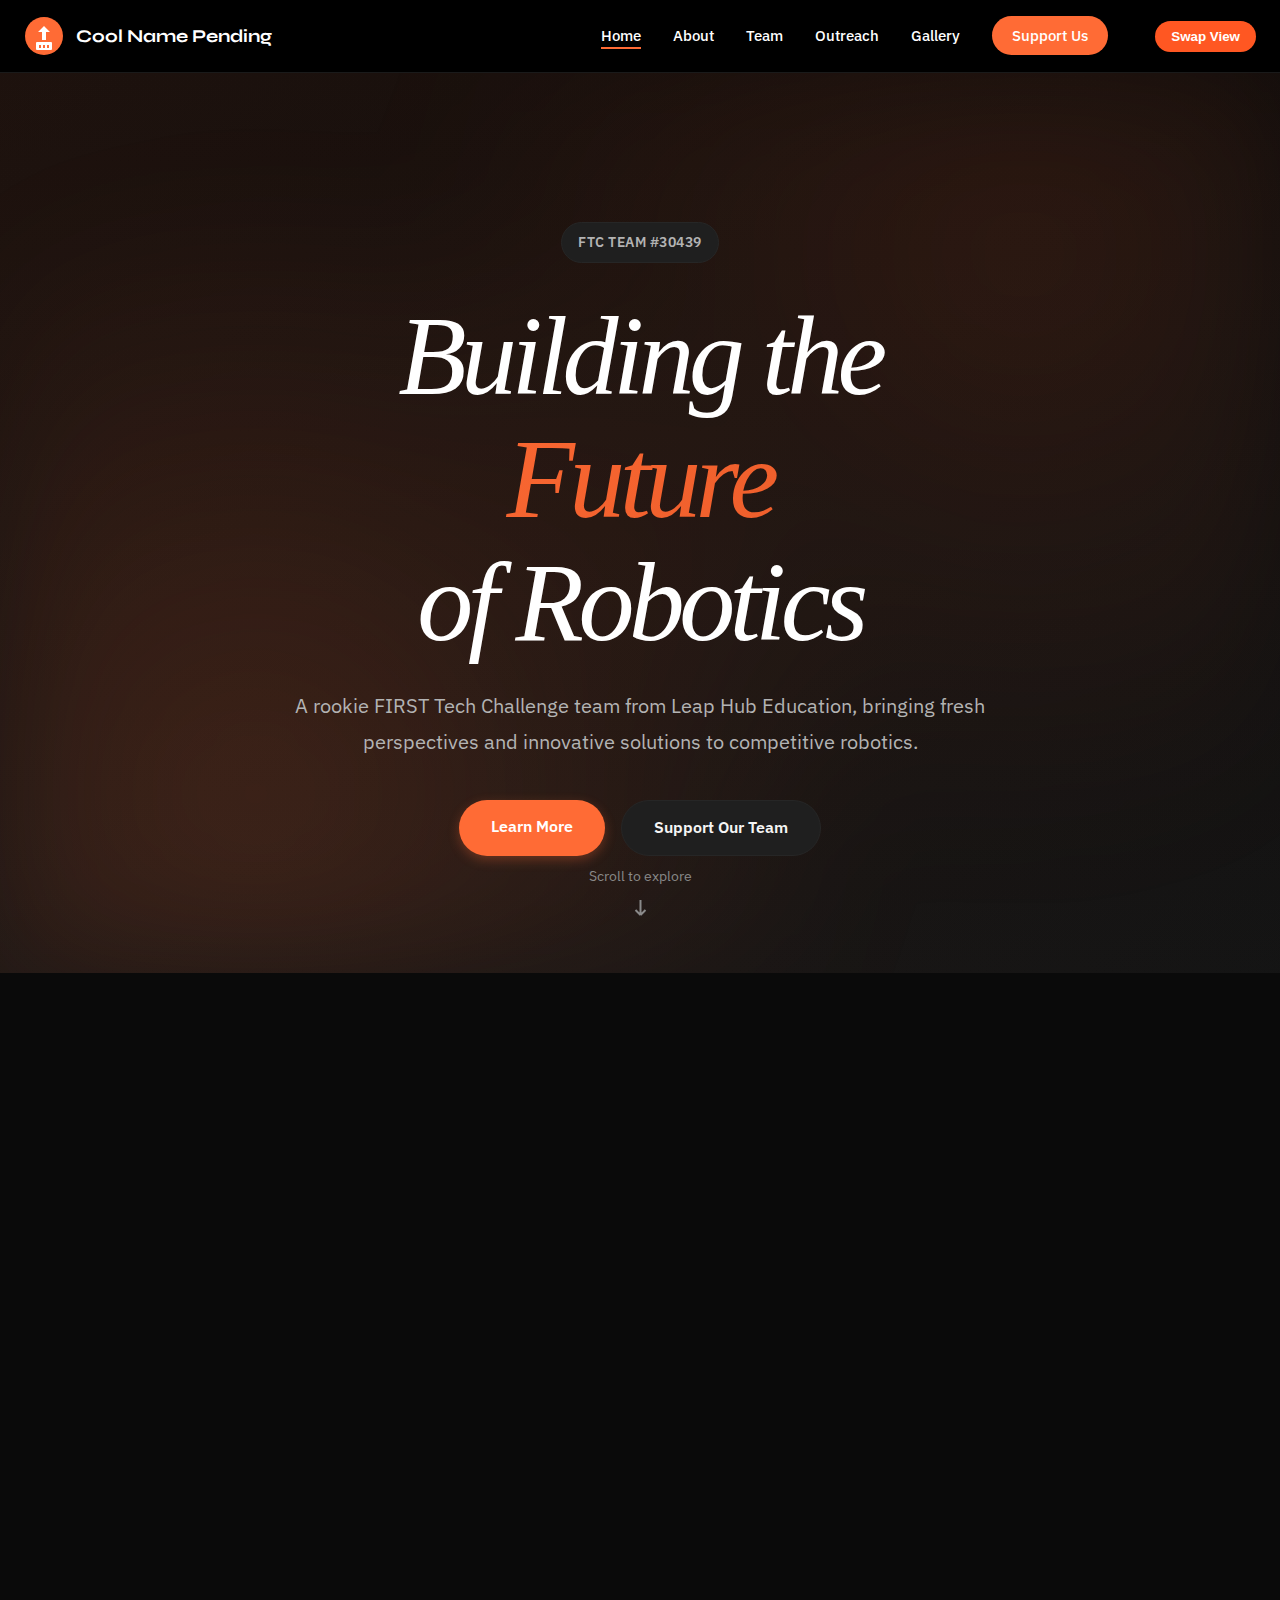
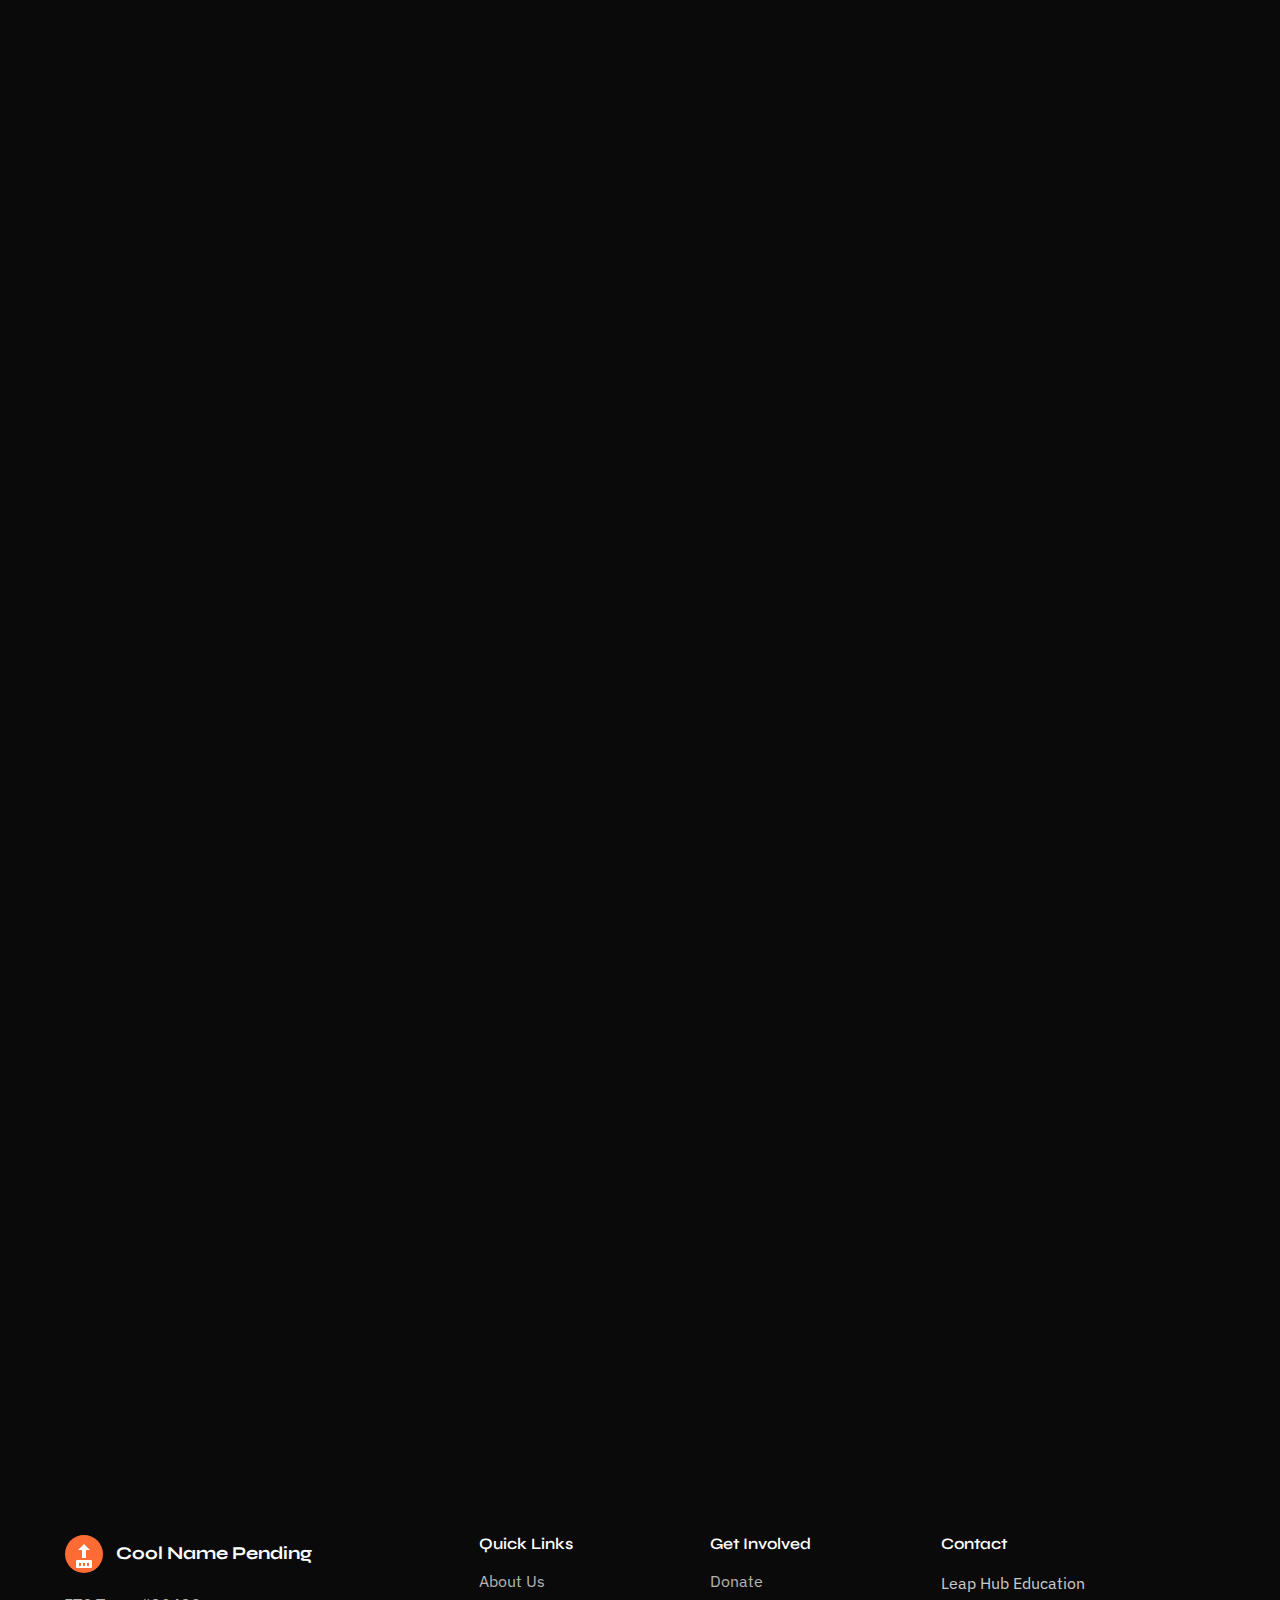
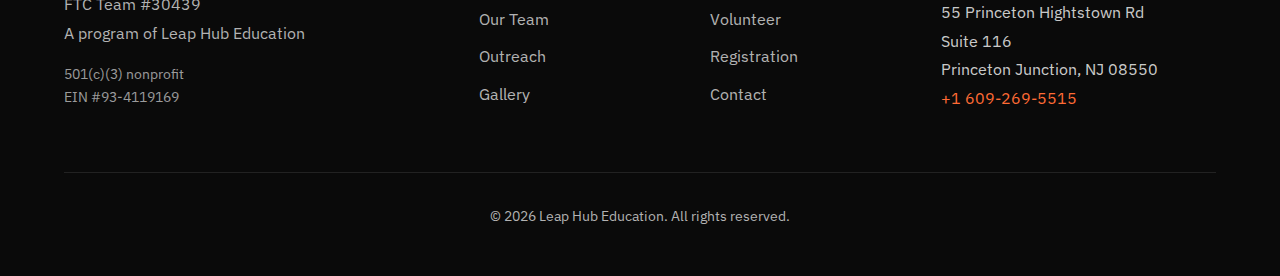
<file: index.html>
<!DOCTYPE html>
<html lang="en">
<head>
    <meta charset="UTF-8">
    <meta name="viewport" content="width=device-width, initial-scale=1.0">
    <title>Cool Name Pending | FTC Team 30439</title>
    <link rel="preconnect" href="https://fonts.googleapis.com">
    <link rel="preconnect" href="https://fonts.gstatic.com" crossorigin>
    <link href="https://fonts.googleapis.com/css2?family=IBM+Plex+Sans:wght@300;400;500;600;700&family=Syne:wght@600;700;800&display=swap" rel="stylesheet">
    <link rel="stylesheet" href="styles.css">
    <script src="toggle.js"></script>
</head>
<body>
    <!-- Navigation -->
    <nav class="navbar">
        <div class="nav-container">
            <a href="index.html" class="nav-logo">
                <svg width="40" height="40" viewBox="0 0 200 200" xmlns="http://www.w3.org/2000/svg">
                    <circle cx="100" cy="100" r="95" fill="currentColor"/>
                    <path d="M70 80 L100 50 L130 80 L110 80 L110 120 L90 120 L90 80 Z" fill="#fff"/>
                    <rect x="60" y="130" width="80" height="40" rx="5" fill="#fff"/>
                    <rect x="75" y="145" width="10" height="15" fill="currentColor"/>
                    <rect x="95" y="145" width="10" height="15" fill="currentColor"/>
                    <rect x="115" y="145" width="10" height="15" fill="currentColor"/>
                </svg>
                <span class="logo-text">Cool Name Pending</span>
            </a>
            <ul class="nav-links">
                <li><a href="index.html" class="active">Home</a></li>
                <li><a href="about.html">About</a></li>
                <li><a href="team.html">Team</a></li>
                <li><a href="outreach.html">Outreach</a></li>
                <li><a href="gallery.html">Gallery</a></li>
                <li><a href="support.html" class="nav-cta">Support Us</a></li>
                <button onclick="toggleTheme()" style="padding: 8px 16px; border-radius: 20px; background: #ff5722; color: white; border: none; cursor: pointer; font-weight: bold; margin-left: 15px; font-family: sans-serif;">
    Swap View
</button>
            </ul>
            <button class="mobile-menu-toggle" aria-label="Toggle menu">
                <span></span>
                <span></span>
                <span></span>
            </button>
        </div>
    </nav>

    <!-- Hero Section -->
    <section class="hero">
        <div class="hero-background"></div>
        <div class="hero-content">
            <div class="hero-label">FTC Team #30439</div>
            <h1 class="hero-title">
                <span class="title-line">Building the</span>
                <span class="title-line accent">Future</span>
                <span class="title-line">of Robotics</span>
            </h1>
            <p class="hero-description">A rookie FIRST Tech Challenge team from Leap Hub Education, bringing fresh perspectives and innovative solutions to competitive robotics.</p>
            <div class="hero-actions">
                <a href="about.html" class="btn btn-primary">Learn More</a>
                <a href="support.html" class="btn btn-secondary">Support Our Team</a>
            </div>
        </div>
        <div class="scroll-indicator">
            <span>Scroll to explore</span>
            <svg width="20" height="30" viewBox="0 0 20 30">
                <path d="M10 5 L10 20 M10 20 L5 15 M10 20 L15 15" stroke="currentColor" stroke-width="2" fill="none"/>
            </svg>
        </div>
    </section>

    <!-- Stats Section -->
    <section class="stats-section">
        <div class="container">
            <div class="stats-grid">
                <div class="stat-item">
                    <div class="stat-number">1</div>
                    <div class="stat-label">Competitive Season</div>
                </div>
                <div class="stat-item">
                    <div class="stat-number">12+</div>
                    <div class="stat-label">Dedicated Team Members</div>
                </div>
                <div class="stat-item">
                    <div class="stat-number">500+</div>
                    <div class="stat-label">Students Reached</div>
                </div>
                <div class="stat-item">
                    <div class="stat-number">100%</div>
                    <div class="stat-label">Passion for Innovation</div>
                </div>
            </div>
        </div>
    </section>

    <!-- Mission Section -->
    <section class="mission-section">
        <div class="container">
            <div class="section-header">
                <h2 class="section-title">Our Mission</h2>
                <p class="section-subtitle">Inspiring innovation through collaboration and STEM education</p>
            </div>
            <div class="mission-grid">
                <div class="mission-card">
                    <div class="mission-icon">
                        <svg width="48" height="48" viewBox="0 0 48 48" fill="none">
                            <path d="M24 4L6 14V22C6 32 13 41 24 44C35 41 42 32 42 22V14L24 4Z" stroke="currentColor" stroke-width="3" stroke-linecap="round" stroke-linejoin="round"/>
                            <path d="M24 24L18 30L14 26" stroke="currentColor" stroke-width="3" stroke-linecap="round" stroke-linejoin="round"/>
                        </svg>
                    </div>
                    <h3>Excellence</h3>
                    <p>Pursuing the highest standards in robot design, programming, and teamwork to compete at the highest levels of FTC.</p>
                </div>
                <div class="mission-card">
                    <div class="mission-icon">
                        <svg width="48" height="48" viewBox="0 0 48 48" fill="none">
                            <circle cx="24" cy="14" r="6" stroke="currentColor" stroke-width="3"/>
                            <path d="M12 38V34C12 30.6863 14.6863 28 18 28H30C33.3137 28 36 30.6863 36 34V38" stroke="currentColor" stroke-width="3" stroke-linecap="round"/>
                            <circle cx="10" cy="20" r="4" stroke="currentColor" stroke-width="3"/>
                            <circle cx="38" cy="20" r="4" stroke="currentColor" stroke-width="3"/>
                        </svg>
                    </div>
                    <h3>Community</h3>
                    <p>Engaging with our community through outreach programs, workshops, and events that inspire the next generation.</p>
                </div>
                <div class="mission-card">
                    <div class="mission-icon">
                        <svg width="48" height="48" viewBox="0 0 48 48" fill="none">
                            <path d="M24 4L4 14L24 24L44 14L24 4Z" stroke="currentColor" stroke-width="3" stroke-linecap="round" stroke-linejoin="round"/>
                            <path d="M4 34L24 44L44 34" stroke="currentColor" stroke-width="3" stroke-linecap="round" stroke-linejoin="round"/>
                            <path d="M4 24L24 34L44 24" stroke="currentColor" stroke-width="3" stroke-linecap="round" stroke-linejoin="round"/>
                        </svg>
                    </div>
                    <h3>Innovation</h3>
                    <p>Bringing fresh ideas and creative problem-solving to every challenge we face in the robotics arena.</p>
                </div>
            </div>
        </div>
    </section>

    <!-- Featured Image Section -->
    <section class="featured-section">
        <div class="container-wide">
            <div class="featured-content">
                <div class="featured-image">
                    <img src="team-photo.jpg" alt="Cool Name Pending Team at Competition" loading="lazy">
                    <div class="image-caption">Our team at the 2025 FTC Competition</div>
                </div>
                <div class="featured-text">
                    <h2>A Team Built on Collaboration</h2>
                    <p>Cool Name Pending represents the best of what FIRST Tech Challenge stands for. As a rookie team, we've embraced the learning curve with enthusiasm, dedication, and a commitment to excellence.</p>
                    <p>Every member brings unique skills to the table—from mechanical engineering to software development, from business strategy to creative problem-solving. Together, we're more than just a robotics team; we're a community of innovators.</p>
                    <a href="team.html" class="text-link">Meet our team →</a>
                </div>
            </div>
        </div>
    </section>

    <!-- CTA Section -->
    <section class="cta-section">
        <div class="container">
            <div class="cta-content">
                <h2>Help Us Reach New Heights</h2>
                <p>Your support enables our team to compete, learn, and inspire others. Every contribution helps us purchase materials, attend competitions, and expand our community outreach programs.</p>
                <div class="cta-actions">
                    <a href="support.html" class="btn btn-large btn-white">Donate Now</a>
                    <a href="https://leaphubeducation.org/volunteer/" target="_blank" class="btn btn-large btn-outline-white">Volunteer</a>
                </div>
            </div>
        </div>
    </section>

    <!-- Footer -->
    <footer class="footer">
        <div class="container">
            <div class="footer-grid">
                <div class="footer-col">
                    <div class="footer-logo">
                        <svg width="40" height="40" viewBox="0 0 200 200" xmlns="http://www.w3.org/2000/svg">
                            <circle cx="100" cy="100" r="95" fill="currentColor"/>
                            <path d="M70 80 L100 50 L130 80 L110 80 L110 120 L90 120 L90 80 Z" fill="#fff"/>
                            <rect x="60" y="130" width="80" height="40" rx="5" fill="#fff"/>
                            <rect x="75" y="145" width="10" height="15" fill="currentColor"/>
                            <rect x="95" y="145" width="10" height="15" fill="currentColor"/>
                            <rect x="115" y="145" width="10" height="15" fill="currentColor"/>
                        </svg>
                        <span>Cool Name Pending</span>
                    </div>
                    <p class="footer-description">FTC Team #30439<br>A program of Leap Hub Education</p>
                    <p class="footer-legal">501(c)(3) nonprofit<br>EIN #93-4119169</p>
                </div>
                <div class="footer-col">
                    <h4>Quick Links</h4>
                    <ul class="footer-links">
                        <li><a href="about.html">About Us</a></li>
                        <li><a href="team.html">Our Team</a></li>
                        <li><a href="outreach.html">Outreach</a></li>
                        <li><a href="gallery.html">Gallery</a></li>
                    </ul>
                </div>
                <div class="footer-col">
                    <h4>Get Involved</h4>
                    <ul class="footer-links">
                        <li><a href="support.html">Donate</a></li>
                        <li><a href="https://leaphubeducation.org/volunteer/" target="_blank">Volunteer</a></li>
                        <li><a href="https://leaphubeducation.org/registration/" target="_blank">Registration</a></li>
                        <li><a href="https://leaphubeducation.org/contact/" target="_blank">Contact</a></li>
                    </ul>
                </div>
                <div class="footer-col">
                    <h4>Contact</h4>
                    <address class="footer-address">
                        Leap Hub Education<br>
                        55 Princeton Hightstown Rd<br>
                        Suite 116<br>
                        Princeton Junction, NJ 08550<br>
                        <a href="tel:+16092695515">+1 609-269-5515</a>
                    </address>
                </div>
            </div>
            <div class="footer-bottom">
                <p>&copy; 2026 Leap Hub Education. All rights reserved.</p>
            </div>
        </div>
    </footer>

    <script src="script.js"></script>
</body>
</html>
</file>
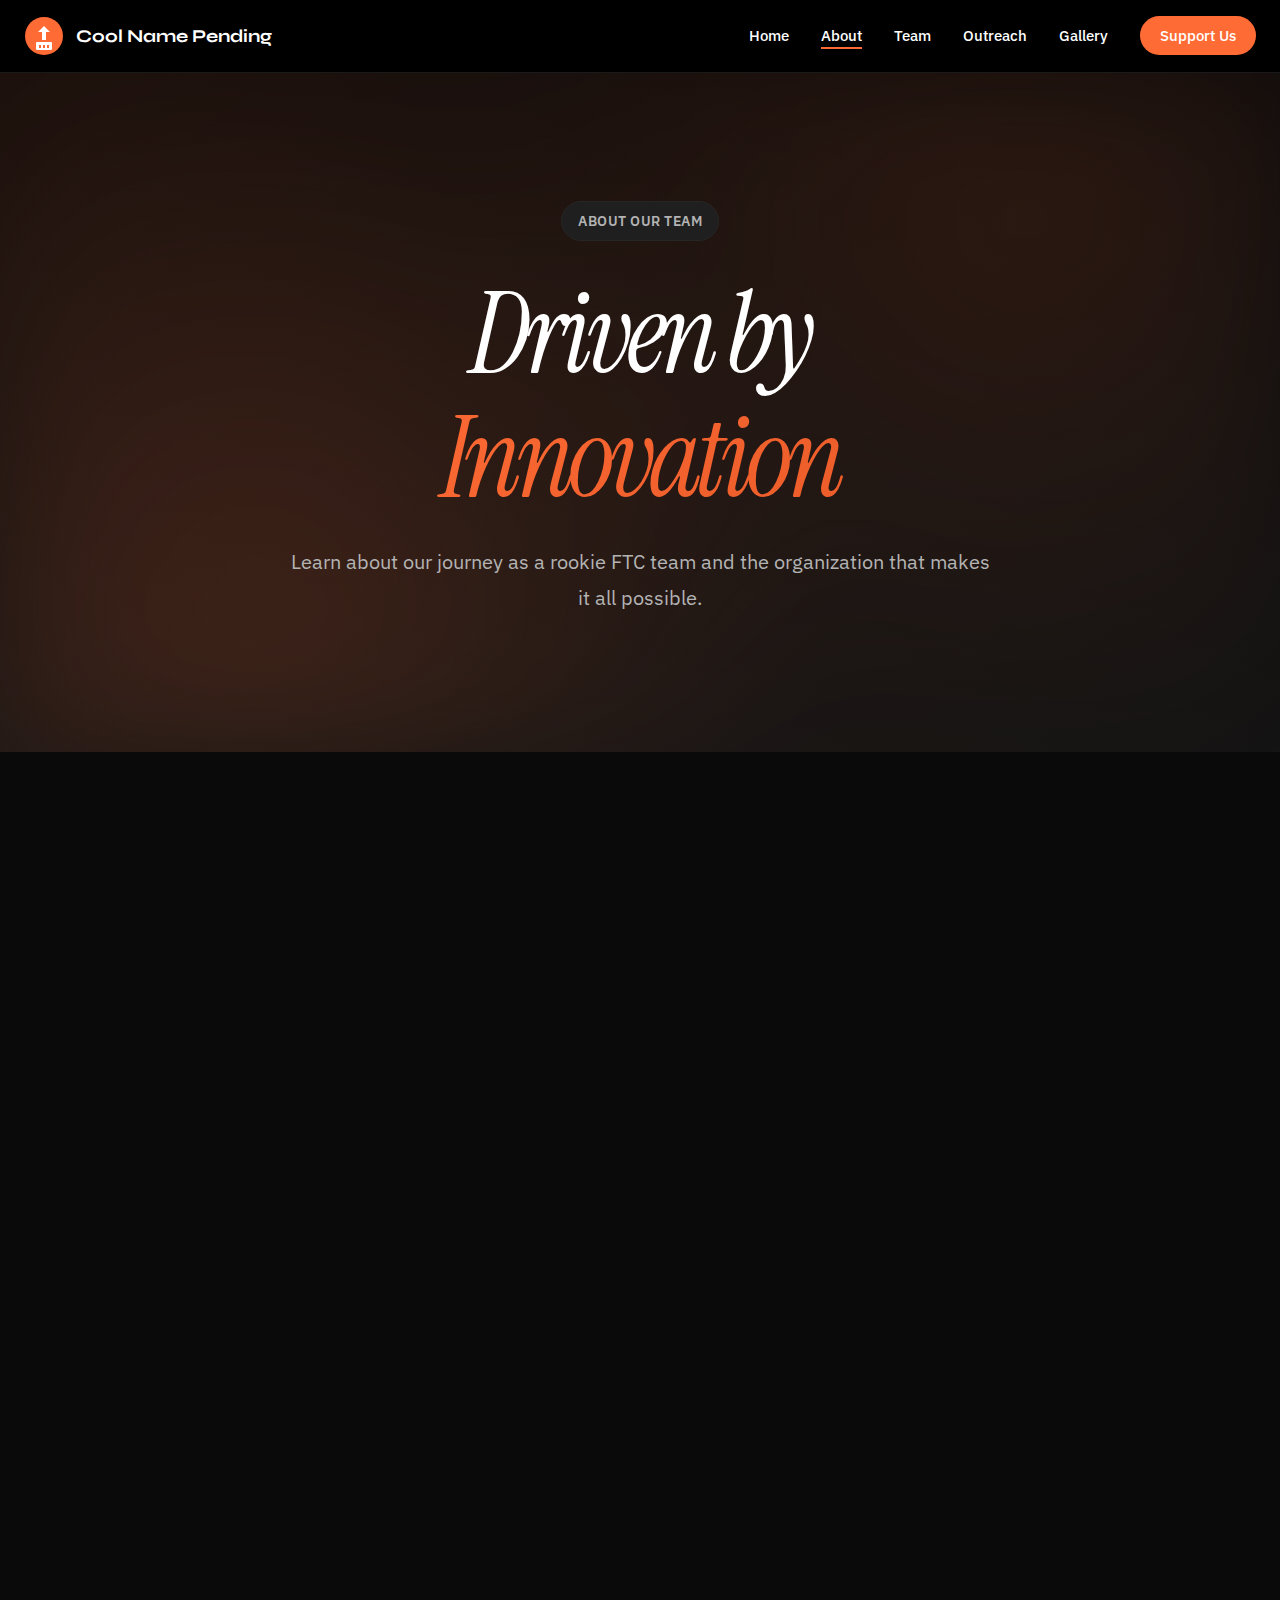
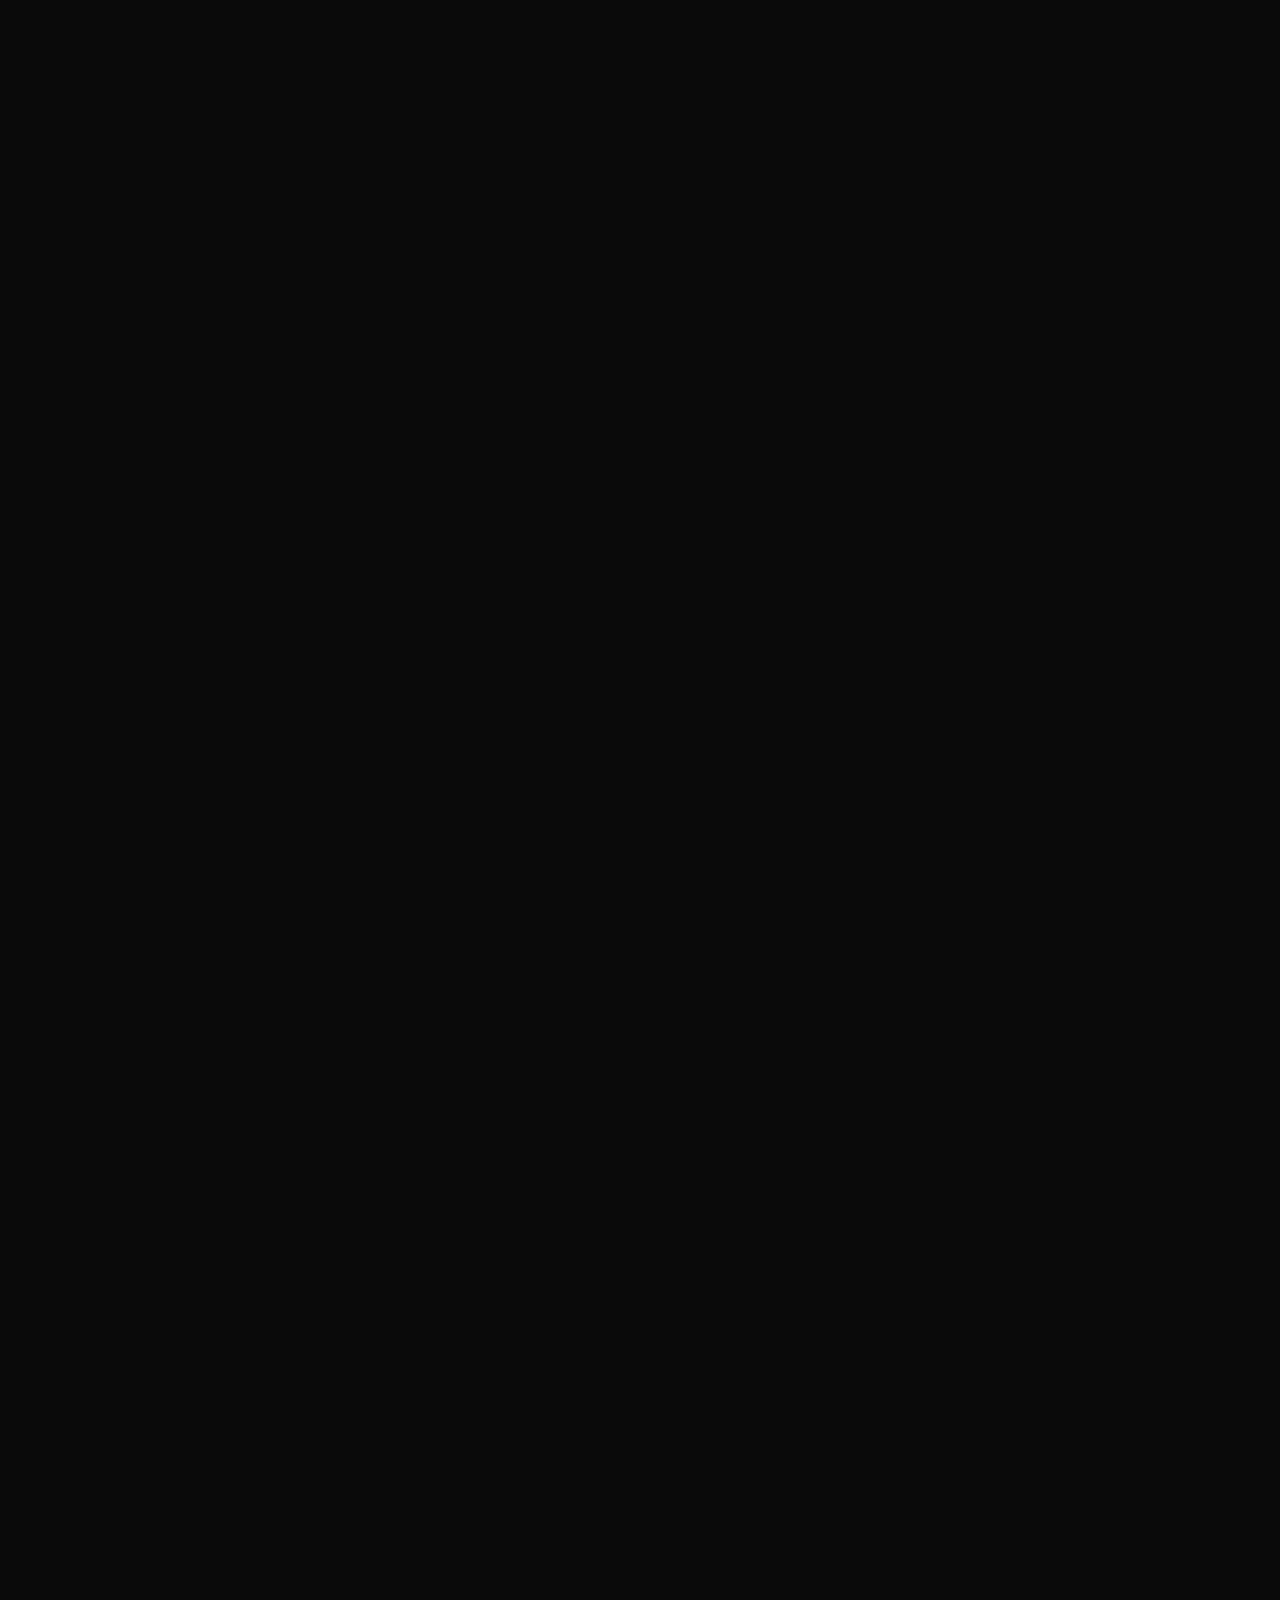
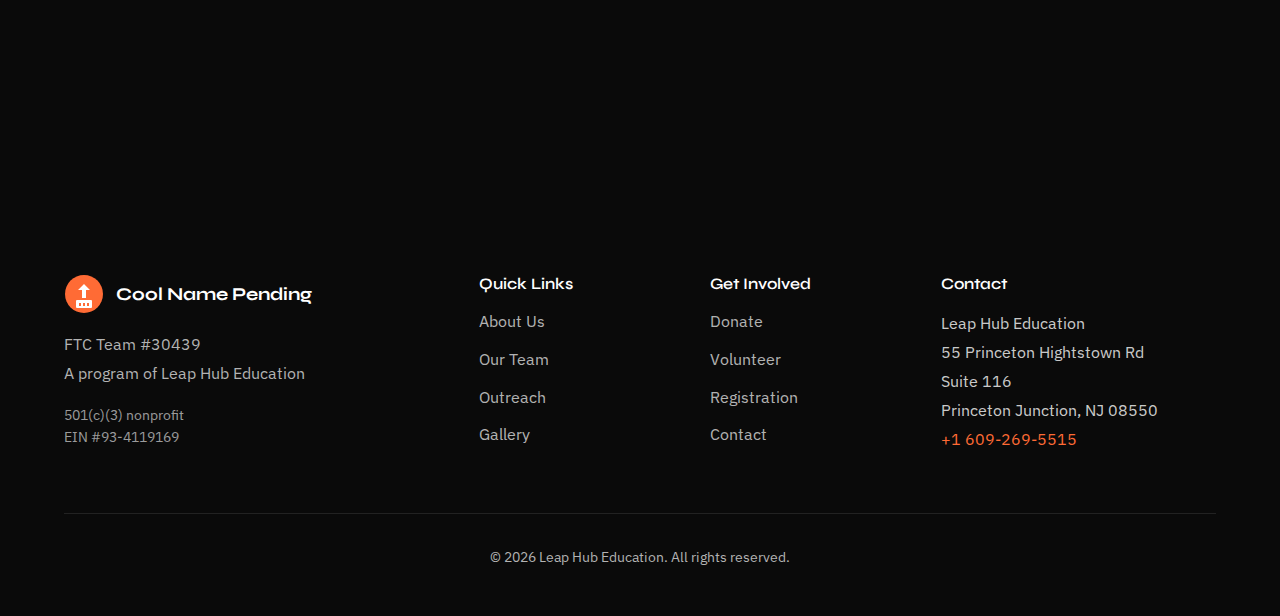
<file: about.html>
<!DOCTYPE html>
<html lang="en">
<head>
    <meta charset="UTF-8">
    <meta name="viewport" content="width=device-width, initial-scale=1.0">
    <title>About Us | Cool Name Pending FTC-30439</title>
    <link rel="preconnect" href="https://fonts.googleapis.com">
    <link rel="preconnect" href="https://fonts.gstatic.com" crossorigin>
    <link href="https://fonts.googleapis.com/css2?family=IBM+Plex+Sans:wght@300;400;500;600;700&family=Syne:wght@600;700;800&display=swap" rel="stylesheet">
    <link rel="stylesheet" href="styles.css">
<link href="https://fonts.googleapis.com/css2?family=Instrument+Serif:ital@0;1&family=DM+Sans:wght@400;700&display=swap" rel="stylesheet">
    <script src="toggle.js"></script>
</head>
<body>
    <!-- Navigation -->
    <nav class="navbar">
        <div class="nav-container">
            <a href="index.html" class="nav-logo">
                <svg width="40" height="40" viewBox="0 0 200 200" xmlns="http://www.w3.org/2000/svg">
                    <circle cx="100" cy="100" r="95" fill="currentColor"/>
                    <path d="M70 80 L100 50 L130 80 L110 80 L110 120 L90 120 L90 80 Z" fill="#fff"/>
                    <rect x="60" y="130" width="80" height="40" rx="5" fill="#fff"/>
                    <rect x="75" y="145" width="10" height="15" fill="currentColor"/>
                    <rect x="95" y="145" width="10" height="15" fill="currentColor"/>
                    <rect x="115" y="145" width="10" height="15" fill="currentColor"/>
                </svg>
                <span class="logo-text">Cool Name Pending</span>
            </a>
            <ul class="nav-links">
                <li><a href="index.html">Home</a></li>
                <li><a href="about.html" class="active">About</a></li>
                <li><a href="team.html">Team</a></li>
                <li><a href="outreach.html">Outreach</a></li>
                <li><a href="gallery.html">Gallery</a></li>
                <li><a href="support.html" class="nav-cta">Support Us</a></li>
            </ul>
            <button class="mobile-menu-toggle" aria-label="Toggle menu">
                <span></span>
                <span></span>
                <span></span>
            </button>
        </div>
    </nav>

    <!-- Page Header -->
    <section class="hero" style="min-height: 60vh;">
        <div class="hero-background"></div>
        <div class="hero-content">
            <div class="hero-label">About Our Team</div>
            <h1 class="hero-title">
                <span class="title-line">Driven by</span>
                <span class="title-line accent">Innovation</span>
            </h1>
            <p class="hero-description">Learn about our journey as a rookie FTC team and the organization that makes it all possible.</p>
        </div>
    </section>

    <!-- Main Content -->
    <section>
        <div class="container">
            <div class="content-section">
                <h2>About Cool Name Pending</h2>
                <p>Cool Name Pending is a rookie FTC (FIRST Tech Challenge) team that embodies creativity, enthusiasm, and a drive for innovation. As newcomers to the robotics community, we bring fresh ideas and a collaborative spirit to every challenge we undertake.</p>
                
                <p>Representing team number 30439, we are part of the FIRST Tech Challenge program, which challenges teams of students to design, build, program, and operate robots to compete in a head-to-head challenge in an alliance format.</p>

                <div class="highlight-box">
                    <h3>Our Team Philosophy</h3>
                    <p>We believe that robotics is more than just building machines—it's about building character, teamwork, and problem-solving skills that will serve our members for a lifetime. Every challenge we face is an opportunity to learn, grow, and inspire others.</p>
                </div>

                <h2>Leap Hub Education</h2>
                <p>Leap Hub Education is a 501(c)(3) nonprofit STEM center dedicated to fostering creativity, curiosity, and problem-solving skills in young minds. Founded with the mission to make quality STEM education accessible to all students, Leap Hub provides comprehensive programs that prepare students for the technological challenges of tomorrow.</p>

                <p>One of our flagship initiatives is representing teams for the FIRST Tech Challenge, where students delve into the exciting world of robotics, engineering, and technology. Through hands-on learning experiences, students develop critical skills in mechanical engineering, computer programming, project management, and teamwork.</p>

                <h2>What Makes Us Different</h2>
                <p>As a rookie team, we approach challenges with fresh perspectives and unbridled enthusiasm. We're not constrained by "the way things have always been done"—instead, we embrace creative solutions and innovative thinking. Our diverse team brings together students with varied backgrounds, skills, and interests, creating a rich environment for collaboration and learning.</p>

                <p>We're committed to gracious professionalism, a core value of FIRST, which means competing fiercely while treating everyone with respect and kindness. We believe that our competition partners are our allies in advancing STEM education and inspiring the next generation.</p>

                <div class="highlight-box">
                    <h3>Our Commitment to the Community</h3>
                    <p>Beyond competition, we're dedicated to giving back to our community through outreach programs, workshops, and demonstrations that introduce students of all ages to the exciting world of robotics and STEM.</p>
                </div>

                <h2>Looking Forward</h2>
                <p>As we continue our journey in FIRST Tech Challenge, we're excited about the opportunities ahead—learning from experienced teams, competing at the highest levels, and most importantly, inspiring young people to pursue their passions in science, technology, engineering, and mathematics.</p>

                <p><strong>Together, let's nurture the present and pave the way for a brighter, more innovative future. Join us on this incredible journey of learning, discovery, and transformation at Leap Hub!</strong></p>
            </div>
        </div>
    </section>

    <!-- CTA Section -->
    <section class="cta-section">
        <div class="container">
            <div class="cta-content">
                <h2>Want to Learn More?</h2>
                <p>Connect with us to learn about our programs, volunteer opportunities, or how you can support our mission.</p>
                <div class="cta-actions">
                    <a href="https://leaphubeducation.org/contact/" target="_blank" class="btn btn-large btn-white">Contact Us</a>
                    <a href="team.html" class="btn btn-large btn-outline-white">Meet the Team</a>
                </div>
            </div>
        </div>
    </section>

    <!-- Footer -->
    <footer class="footer">
        <div class="container">
            <div class="footer-grid">
                <div class="footer-col">
                    <div class="footer-logo">
                        <svg width="40" height="40" viewBox="0 0 200 200" xmlns="http://www.w3.org/2000/svg">
                            <circle cx="100" cy="100" r="95" fill="currentColor"/>
                            <path d="M70 80 L100 50 L130 80 L110 80 L110 120 L90 120 L90 80 Z" fill="#fff"/>
                            <rect x="60" y="130" width="80" height="40" rx="5" fill="#fff"/>
                            <rect x="75" y="145" width="10" height="15" fill="currentColor"/>
                            <rect x="95" y="145" width="10" height="15" fill="currentColor"/>
                            <rect x="115" y="145" width="10" height="15" fill="currentColor"/>
                        </svg>
                        <span>Cool Name Pending</span>
                    </div>
                    <p class="footer-description">FTC Team #30439<br>A program of Leap Hub Education</p>
                    <p class="footer-legal">501(c)(3) nonprofit<br>EIN #93-4119169</p>
                </div>
                <div class="footer-col">
                    <h4>Quick Links</h4>
                    <ul class="footer-links">
                        <li><a href="about.html">About Us</a></li>
                        <li><a href="team.html">Our Team</a></li>
                        <li><a href="outreach.html">Outreach</a></li>
                        <li><a href="gallery.html">Gallery</a></li>
                    </ul>
                </div>
                <div class="footer-col">
                    <h4>Get Involved</h4>
                    <ul class="footer-links">
                        <li><a href="support.html">Donate</a></li>
                        <li><a href="https://leaphubeducation.org/volunteer/" target="_blank">Volunteer</a></li>
                        <li><a href="https://leaphubeducation.org/registration/" target="_blank">Registration</a></li>
                        <li><a href="https://leaphubeducation.org/contact/" target="_blank">Contact</a></li>
                    </ul>
                </div>
                <div class="footer-col">
                    <h4>Contact</h4>
                    <address class="footer-address">
                        Leap Hub Education<br>
                        55 Princeton Hightstown Rd<br>
                        Suite 116<br>
                        Princeton Junction, NJ 08550<br>
                        <a href="tel:+16092695515">+1 609-269-5515</a>
                    </address>
                </div>
            </div>
            <div class="footer-bottom">
                <p>&copy; 2026 Leap Hub Education. All rights reserved.</p>
            </div>
        </div>
    </footer>

    <script src="script.js"></script>
</body>
</html>
</file>
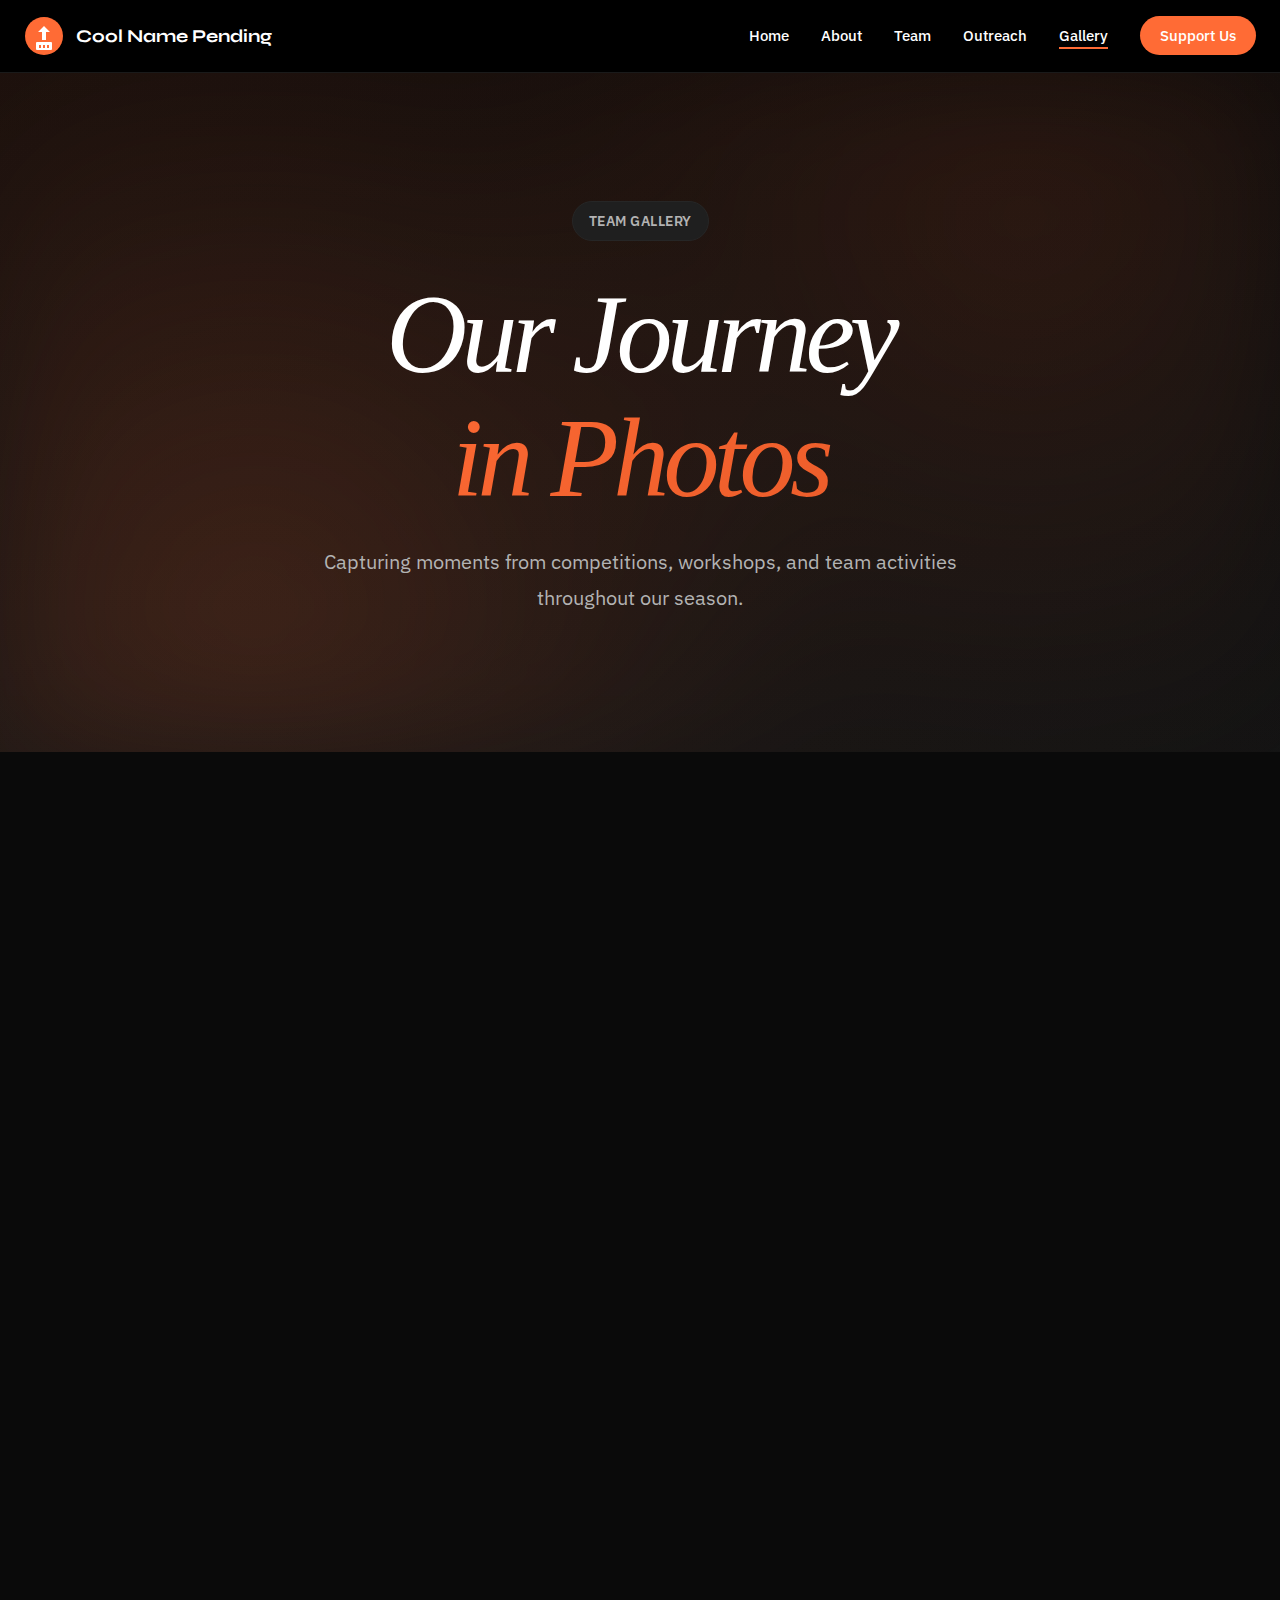
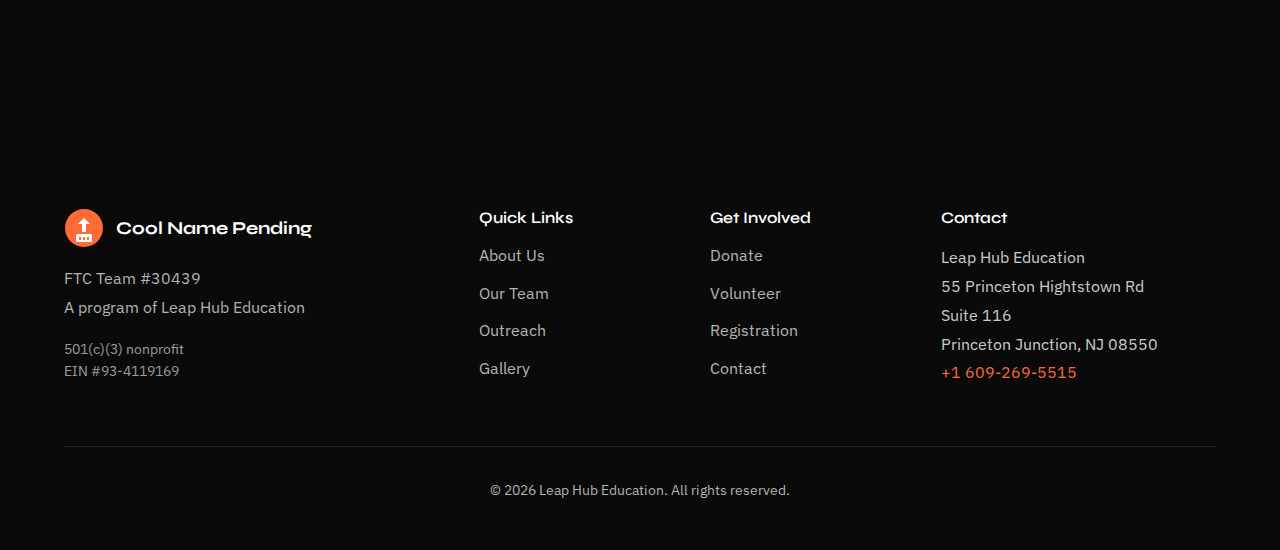
<file: gallery.html>
<!DOCTYPE html>
<html lang="en">
<head>
    <meta charset="UTF-8">
    <meta name="viewport" content="width=device-width, initial-scale=1.0">
    <title>Gallery | Cool Name Pending FTC-30439</title>
    <link rel="preconnect" href="https://fonts.googleapis.com">
    <link rel="preconnect" href="https://fonts.gstatic.com" crossorigin>
    <link href="https://fonts.googleapis.com/css2?family=IBM+Plex+Sans:wght@300;400;500;600;700&family=Syne:wght@600;700;800&display=swap" rel="stylesheet">
    <link rel="stylesheet" href="styles.css">
</head>
<body>
    <!-- Navigation -->
    <nav class="navbar">
        <div class="nav-container">
            <a href="index.html" class="nav-logo">
                <svg width="40" height="40" viewBox="0 0 200 200" xmlns="http://www.w3.org/2000/svg">
                    <circle cx="100" cy="100" r="95" fill="currentColor"/>
                    <path d="M70 80 L100 50 L130 80 L110 80 L110 120 L90 120 L90 80 Z" fill="#fff"/>
                    <rect x="60" y="130" width="80" height="40" rx="5" fill="#fff"/>
                    <rect x="75" y="145" width="10" height="15" fill="currentColor"/>
                    <rect x="95" y="145" width="10" height="15" fill="currentColor"/>
                    <rect x="115" y="145" width="10" height="15" fill="currentColor"/>
                </svg>
                <span class="logo-text">Cool Name Pending</span>
            </a>
            <ul class="nav-links">
                <li><a href="index.html">Home</a></li>
                <li><a href="about.html">About</a></li>
                <li><a href="team.html">Team</a></li>
                <li><a href="outreach.html">Outreach</a></li>
                <li><a href="gallery.html" class="active">Gallery</a></li>
                <li><a href="support.html" class="nav-cta">Support Us</a></li>
            </ul>
            <button class="mobile-menu-toggle" aria-label="Toggle menu">
                <span></span>
                <span></span>
                <span></span>
            </button>
        </div>
    </nav>

    <!-- Page Header -->
    <section class="hero" style="min-height: 60vh;">
        <div class="hero-background"></div>
        <div class="hero-content">
            <div class="hero-label">Team Gallery</div>
            <h1 class="hero-title">
                <span class="title-line">Our Journey</span>
                <span class="title-line accent">in Photos</span>
            </h1>
            <p class="hero-description">Capturing moments from competitions, workshops, and team activities throughout our season.</p>
        </div>
    </section>

    <!-- Gallery Section -->
    <section>
        <div class="container-wide">
            <div class="gallery-grid">
                <div class="gallery-item">
                    <img src="team-photo.jpg" alt="Cool Name Pending team at competition" loading="lazy">
                    <div class="gallery-overlay">
                        <h4>Team at Competition</h4>
                    </div>
                </div>
                <div class="gallery-item">
                    <img src="robot-demo.jpg" alt="Robot demonstration" loading="lazy">
                    <div class="gallery-overlay">
                        <h4>Robot Demo Day</h4>
                    </div>
                </div>
                <div class="gallery-item">
                    <img src="outreach-1.jpg" alt="Community outreach event" loading="lazy">
                    <div class="gallery-overlay">
                        <h4>Community Outreach</h4>
                    </div>
                </div>
            </div>
        </div>
    </section>

    <!-- CTA Section -->
    <section class="cta-section">
        <div class="container">
            <div class="cta-content">
                <h2>Follow Our Journey</h2>
                <p>Stay updated on our competitions, outreach events, and team activities throughout the season.</p>
                <div class="cta-actions">
                    <a href="support.html" class="btn btn-large btn-white">Support Our Team</a>
                    <a href="outreach.html" class="btn btn-large btn-outline-white">View Outreach</a>
                </div>
            </div>
        </div>
    </section>

    <!-- Footer -->
    <footer class="footer">
        <div class="container">
            <div class="footer-grid">
                <div class="footer-col">
                    <div class="footer-logo">
                        <svg width="40" height="40" viewBox="0 0 200 200" xmlns="http://www.w3.org/2000/svg">
                            <circle cx="100" cy="100" r="95" fill="currentColor"/>
                            <path d="M70 80 L100 50 L130 80 L110 80 L110 120 L90 120 L90 80 Z" fill="#fff"/>
                            <rect x="60" y="130" width="80" height="40" rx="5" fill="#fff"/>
                            <rect x="75" y="145" width="10" height="15" fill="currentColor"/>
                            <rect x="95" y="145" width="10" height="15" fill="currentColor"/>
                            <rect x="115" y="145" width="10" height="15" fill="currentColor"/>
                        </svg>
                        <span>Cool Name Pending</span>
                    </div>
                    <p class="footer-description">FTC Team #30439<br>A program of Leap Hub Education</p>
                    <p class="footer-legal">501(c)(3) nonprofit<br>EIN #93-4119169</p>
                </div>
                <div class="footer-col">
                    <h4>Quick Links</h4>
                    <ul class="footer-links">
                        <li><a href="about.html">About Us</a></li>
                        <li><a href="team.html">Our Team</a></li>
                        <li><a href="outreach.html">Outreach</a></li>
                        <li><a href="gallery.html">Gallery</a></li>
                    </ul>
                </div>
                <div class="footer-col">
                    <h4>Get Involved</h4>
                    <ul class="footer-links">
                        <li><a href="support.html">Donate</a></li>
                        <li><a href="https://leaphubeducation.org/volunteer/" target="_blank">Volunteer</a></li>
                        <li><a href="https://leaphubeducation.org/registration/" target="_blank">Registration</a></li>
                        <li><a href="https://leaphubeducation.org/contact/" target="_blank">Contact</a></li>
                    </ul>
                </div>
                <div class="footer-col">
                    <h4>Contact</h4>
                    <address class="footer-address">
                        Leap Hub Education<br>
                        55 Princeton Hightstown Rd<br>
                        Suite 116<br>
                        Princeton Junction, NJ 08550<br>
                        <a href="tel:+16092695515">+1 609-269-5515</a>
                    </address>
                </div>
            </div>
            <div class="footer-bottom">
                <p>&copy; 2026 Leap Hub Education. All rights reserved.</p>
            </div>
        </div>
    </footer>

    <script src="script.js"></script>
</body>
</html>
</file>
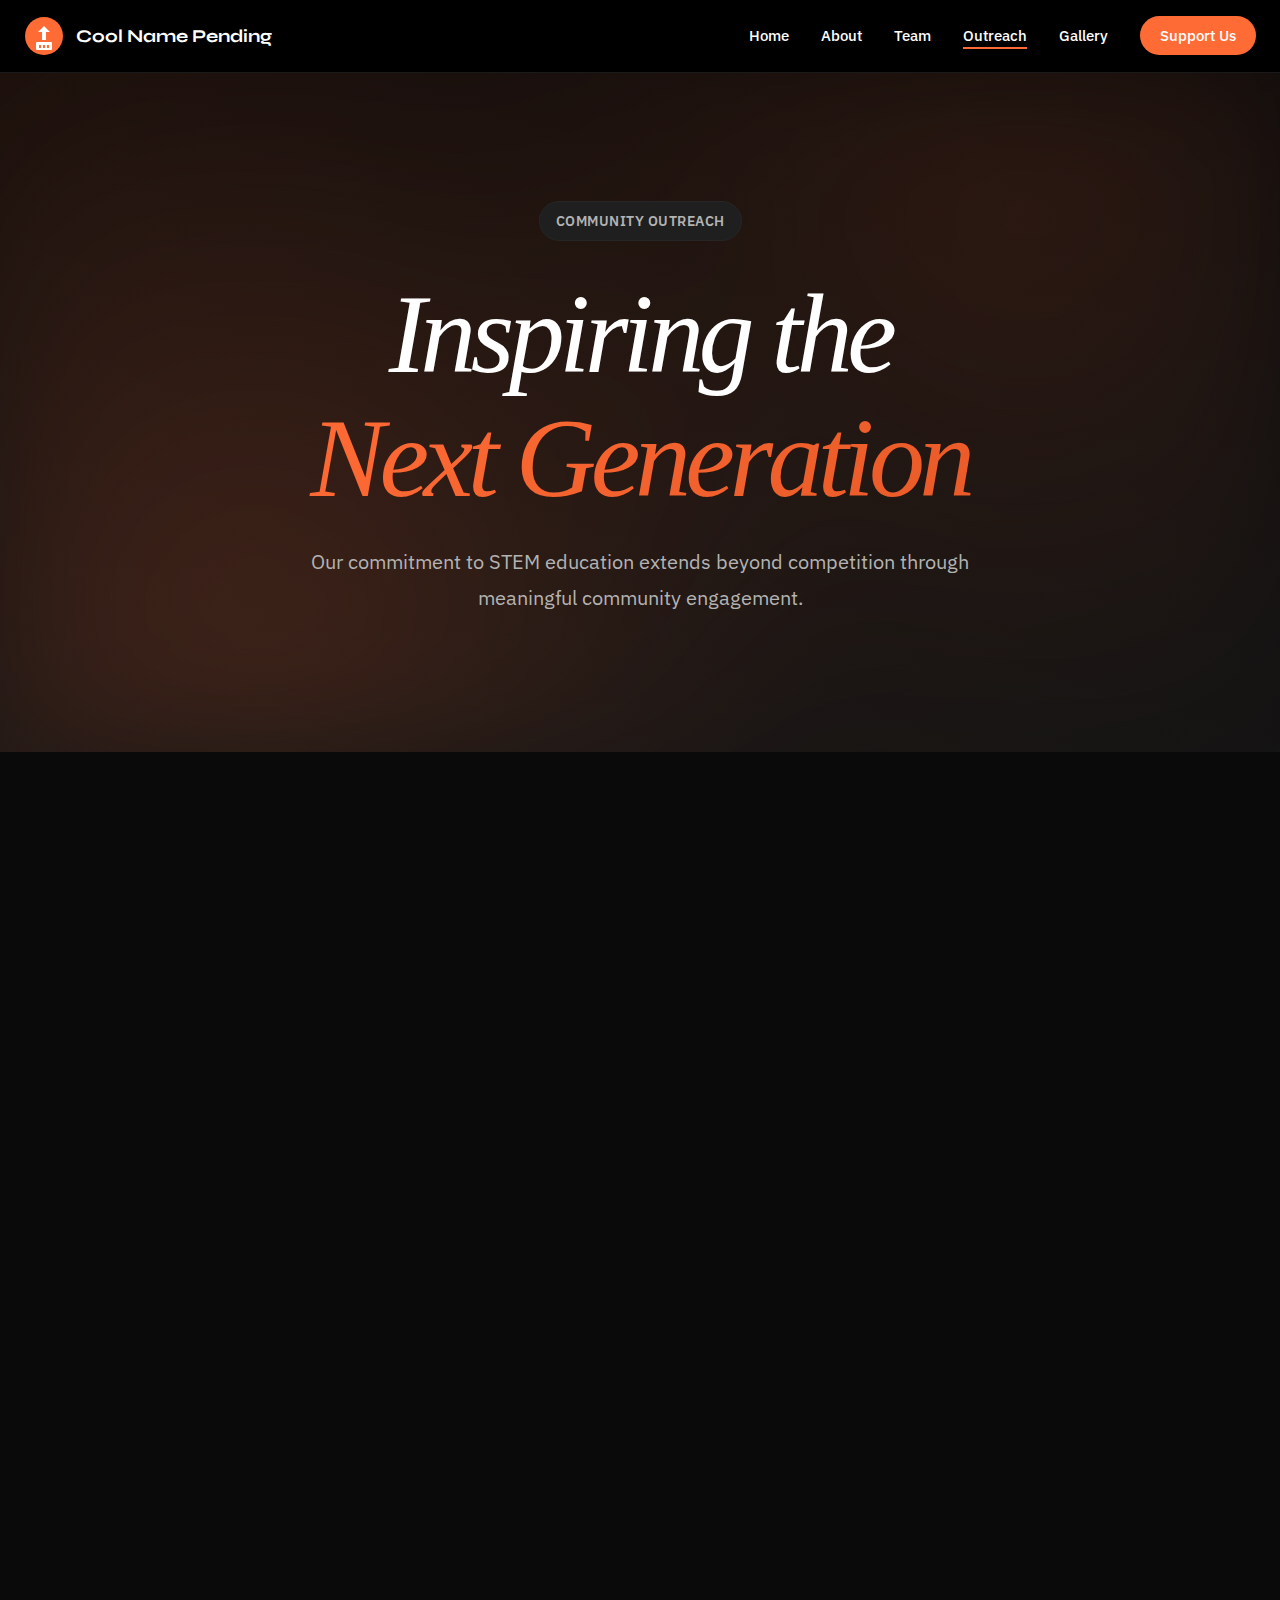
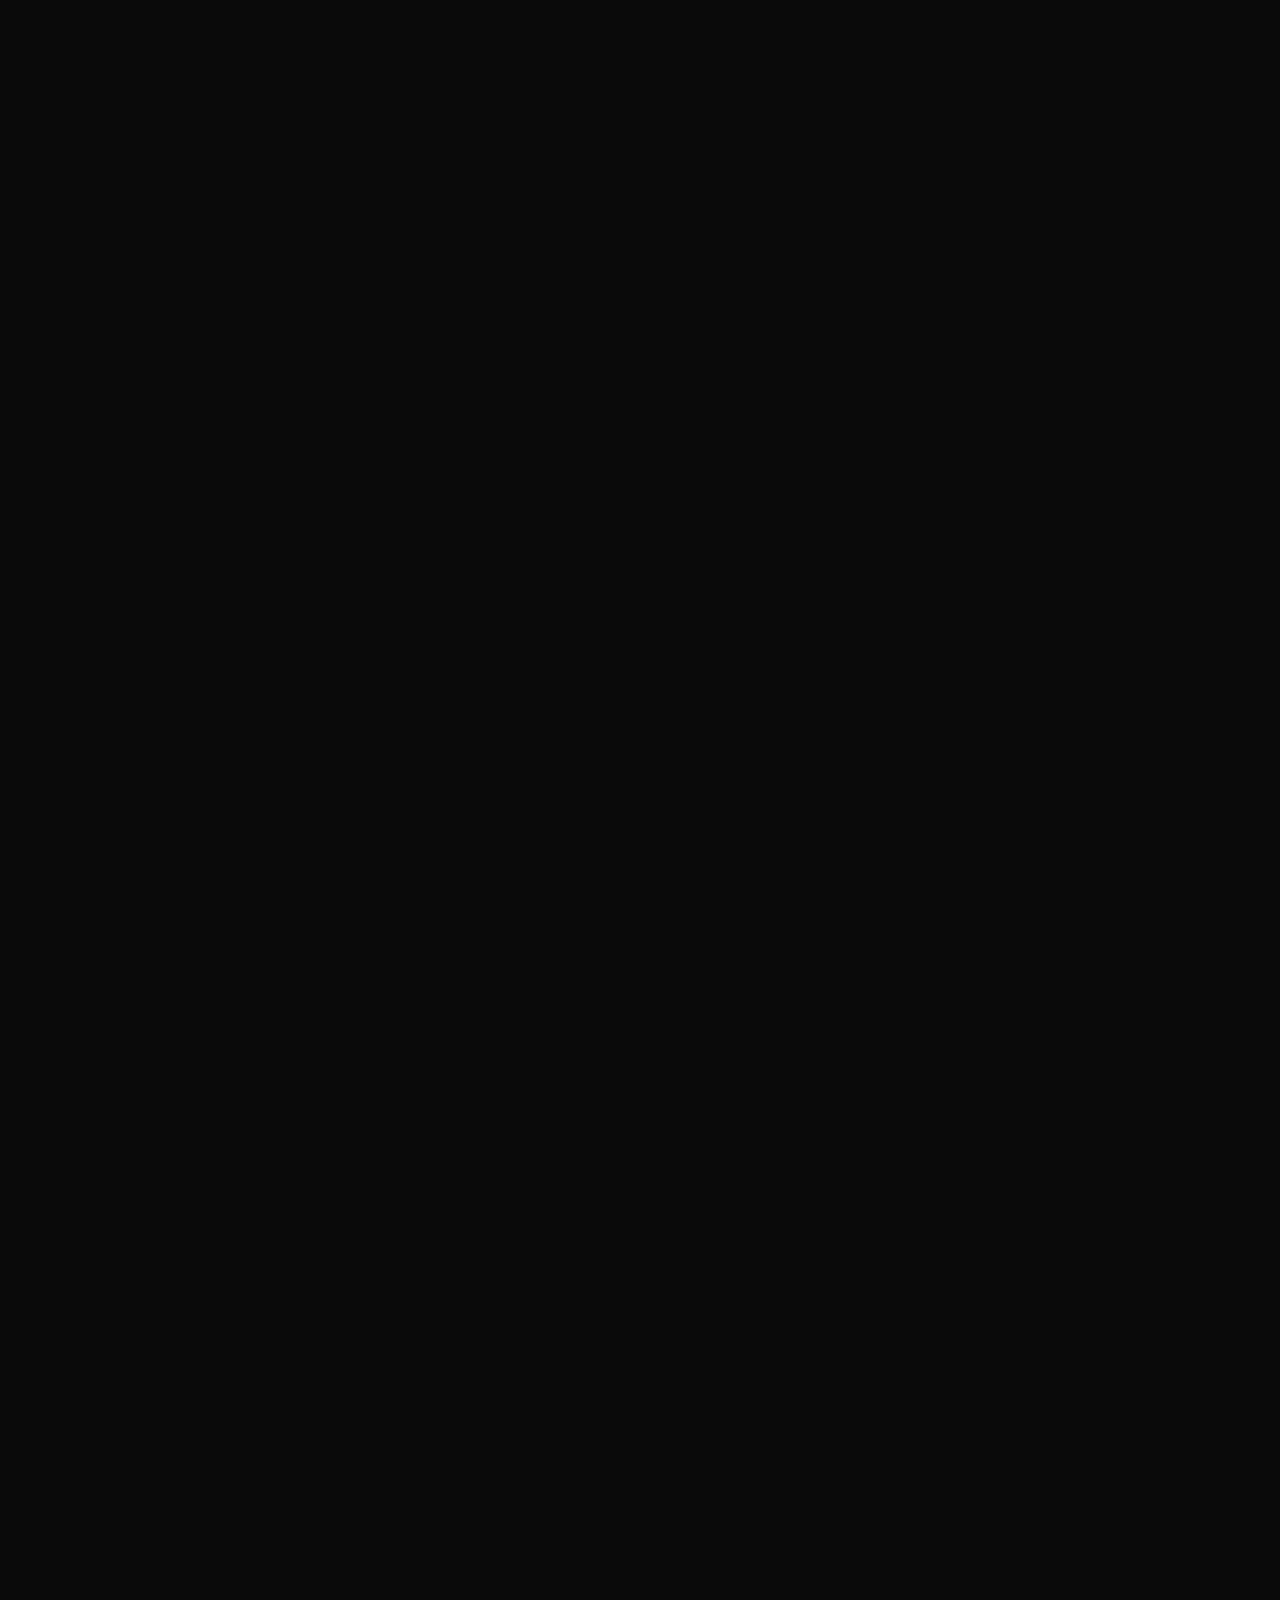
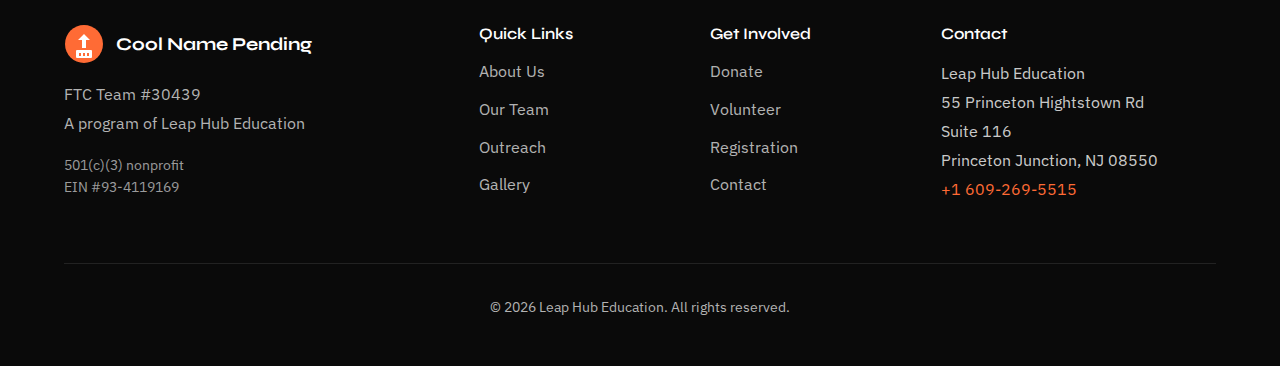
<file: outreach.html>
<!DOCTYPE html>
<html lang="en">
<head>
    <meta charset="UTF-8">
    <meta name="viewport" content="width=device-width, initial-scale=1.0">
    <title>Community Outreach | Cool Name Pending FTC-30439</title>
    <link rel="preconnect" href="https://fonts.googleapis.com">
    <link rel="preconnect" href="https://fonts.gstatic.com" crossorigin>
    <link href="https://fonts.googleapis.com/css2?family=IBM+Plex+Sans:wght@300;400;500;600;700&family=Syne:wght@600;700;800&display=swap" rel="stylesheet">
    <link rel="stylesheet" href="styles.css">
</head>
<body>
    <!-- Navigation -->
    <nav class="navbar">
        <div class="nav-container">
            <a href="index.html" class="nav-logo">
                <svg width="40" height="40" viewBox="0 0 200 200" xmlns="http://www.w3.org/2000/svg">
                    <circle cx="100" cy="100" r="95" fill="currentColor"/>
                    <path d="M70 80 L100 50 L130 80 L110 80 L110 120 L90 120 L90 80 Z" fill="#fff"/>
                    <rect x="60" y="130" width="80" height="40" rx="5" fill="#fff"/>
                    <rect x="75" y="145" width="10" height="15" fill="currentColor"/>
                    <rect x="95" y="145" width="10" height="15" fill="currentColor"/>
                    <rect x="115" y="145" width="10" height="15" fill="currentColor"/>
                </svg>
                <span class="logo-text">Cool Name Pending</span>
            </a>
            <ul class="nav-links">
                <li><a href="index.html">Home</a></li>
                <li><a href="about.html">About</a></li>
                <li><a href="team.html">Team</a></li>
                <li><a href="outreach.html" class="active">Outreach</a></li>
                <li><a href="gallery.html">Gallery</a></li>
                <li><a href="support.html" class="nav-cta">Support Us</a></li>
            </ul>
            <button class="mobile-menu-toggle" aria-label="Toggle menu">
                <span></span>
                <span></span>
                <span></span>
            </button>
        </div>
    </nav>

    <!-- Page Header -->
    <section class="hero" style="min-height: 60vh;">
        <div class="hero-background"></div>
        <div class="hero-content">
            <div class="hero-label">Community Outreach</div>
            <h1 class="hero-title">
                <span class="title-line">Inspiring the</span>
                <span class="title-line accent">Next Generation</span>
            </h1>
            <p class="hero-description">Our commitment to STEM education extends beyond competition through meaningful community engagement.</p>
        </div>
    </section>

    <!-- Outreach Overview -->
    <section>
        <div class="container">
            <div class="section-header">
                <h2 class="section-title">Our Impact</h2>
                <p class="section-subtitle">Making STEM education accessible and exciting for students of all ages</p>
            </div>
            <div class="content-section">
                <p>At Cool Name Pending, we believe that one of our most important responsibilities is to inspire and educate the next generation of scientists, engineers, and innovators. Through our outreach programs, we've had the privilege of introducing hundreds of students to the exciting world of robotics and STEM.</p>
                
                <p>Our team members serve as role models and mentors, demonstrating that anyone can succeed in STEM fields with curiosity, dedication, and teamwork. Whether we're hosting hands-on workshops, participating in community STEM fairs, or conducting robot demonstrations, we're committed to making STEM accessible and engaging for all.</p>
            </div>
        </div>
    </section>

    <!-- Outreach Activities -->
    <section style="background: var(--bg-secondary);">
        <div class="container">
            <div class="outreach-grid">
                <div class="outreach-card">
                    <img src="outreach-1.jpg" alt="Elementary school robotics workshop" loading="lazy">
                    <div class="outreach-card-content">
                        <h3>Elementary School Workshops</h3>
                        <p>We brought robotics education to local elementary students, inspiring young minds to explore STEM fields through hands-on demonstrations and interactive activities. Students had the opportunity to see our robot in action and learn about the engineering design process.</p>
                    </div>
                </div>
                <div class="outreach-card">
                    <img src="robot-demo.jpg" alt="Community STEM fair" loading="lazy">
                    <div class="outreach-card-content">
                        <h3>Community STEM Fair</h3>
                        <p>Our team participated in the community STEM fair, showcasing our robot and sharing our passion for technology with hundreds of attendees. We engaged visitors of all ages with interactive demonstrations and explained the mechanics and programming behind our robot.</p>
                    </div>
                </div>
                <div class="outreach-card">
                    <img src="team-photo.jpg" alt="Robotics demonstration" loading="lazy">
                    <div class="outreach-card-content">
                        <h3>Robotics Demo Day</h3>
                        <p>We hosted an open house robotics demonstration, giving families the opportunity to see our robot in action and learn about FIRST Tech Challenge. Attendees learned about the competition format, saw live robot runs, and discovered how they could get involved in STEM programs.</p>
                    </div>
                </div>
            </div>
        </div>
    </section>

    <!-- Call to Action -->
    <section>
        <div class="container">
            <div class="content-section" style="text-align: center;">
                <h2>Partner With Us</h2>
                <p>We're always looking for opportunities to engage with schools, community organizations, and events. If you'd like to bring robotics education to your students or event, we'd love to hear from you.</p>
                <a href="https://leaphubeducation.org/contact/" target="_blank" class="btn btn-primary btn-large" style="margin-top: 1.5rem;">Contact Us</a>
            </div>
        </div>
    </section>

    <!-- CTA Section -->
    <section class="cta-section">
        <div class="container">
            <div class="cta-content">
                <h2>Help Us Expand Our Reach</h2>
                <p>Your support enables us to conduct more outreach programs and inspire even more students to pursue STEM education.</p>
                <div class="cta-actions">
                    <a href="support.html" class="btn btn-large btn-white">Donate Now</a>
                    <a href="https://leaphubeducation.org/volunteer/" target="_blank" class="btn btn-large btn-outline-white">Volunteer</a>
                </div>
            </div>
        </div>
    </section>

    <!-- Footer -->
    <footer class="footer">
        <div class="container">
            <div class="footer-grid">
                <div class="footer-col">
                    <div class="footer-logo">
                        <svg width="40" height="40" viewBox="0 0 200 200" xmlns="http://www.w3.org/2000/svg">
                            <circle cx="100" cy="100" r="95" fill="currentColor"/>
                            <path d="M70 80 L100 50 L130 80 L110 80 L110 120 L90 120 L90 80 Z" fill="#fff"/>
                            <rect x="60" y="130" width="80" height="40" rx="5" fill="#fff"/>
                            <rect x="75" y="145" width="10" height="15" fill="currentColor"/>
                            <rect x="95" y="145" width="10" height="15" fill="currentColor"/>
                            <rect x="115" y="145" width="10" height="15" fill="currentColor"/>
                        </svg>
                        <span>Cool Name Pending</span>
                    </div>
                    <p class="footer-description">FTC Team #30439<br>A program of Leap Hub Education</p>
                    <p class="footer-legal">501(c)(3) nonprofit<br>EIN #93-4119169</p>
                </div>
                <div class="footer-col">
                    <h4>Quick Links</h4>
                    <ul class="footer-links">
                        <li><a href="about.html">About Us</a></li>
                        <li><a href="team.html">Our Team</a></li>
                        <li><a href="outreach.html">Outreach</a></li>
                        <li><a href="gallery.html">Gallery</a></li>
                    </ul>
                </div>
                <div class="footer-col">
                    <h4>Get Involved</h4>
                    <ul class="footer-links">
                        <li><a href="support.html">Donate</a></li>
                        <li><a href="https://leaphubeducation.org/volunteer/" target="_blank">Volunteer</a></li>
                        <li><a href="https://leaphubeducation.org/registration/" target="_blank">Registration</a></li>
                        <li><a href="https://leaphubeducation.org/contact/" target="_blank">Contact</a></li>
                    </ul>
                </div>
                <div class="footer-col">
                    <h4>Contact</h4>
                    <address class="footer-address">
                        Leap Hub Education<br>
                        55 Princeton Hightstown Rd<br>
                        Suite 116<br>
                        Princeton Junction, NJ 08550<br>
                        <a href="tel:+16092695515">+1 609-269-5515</a>
                    </address>
                </div>
            </div>
            <div class="footer-bottom">
                <p>&copy; 2026 Leap Hub Education. All rights reserved.</p>
            </div>
        </div>
    </footer>

    <script src="script.js"></script>
</body>
</html>
</file>
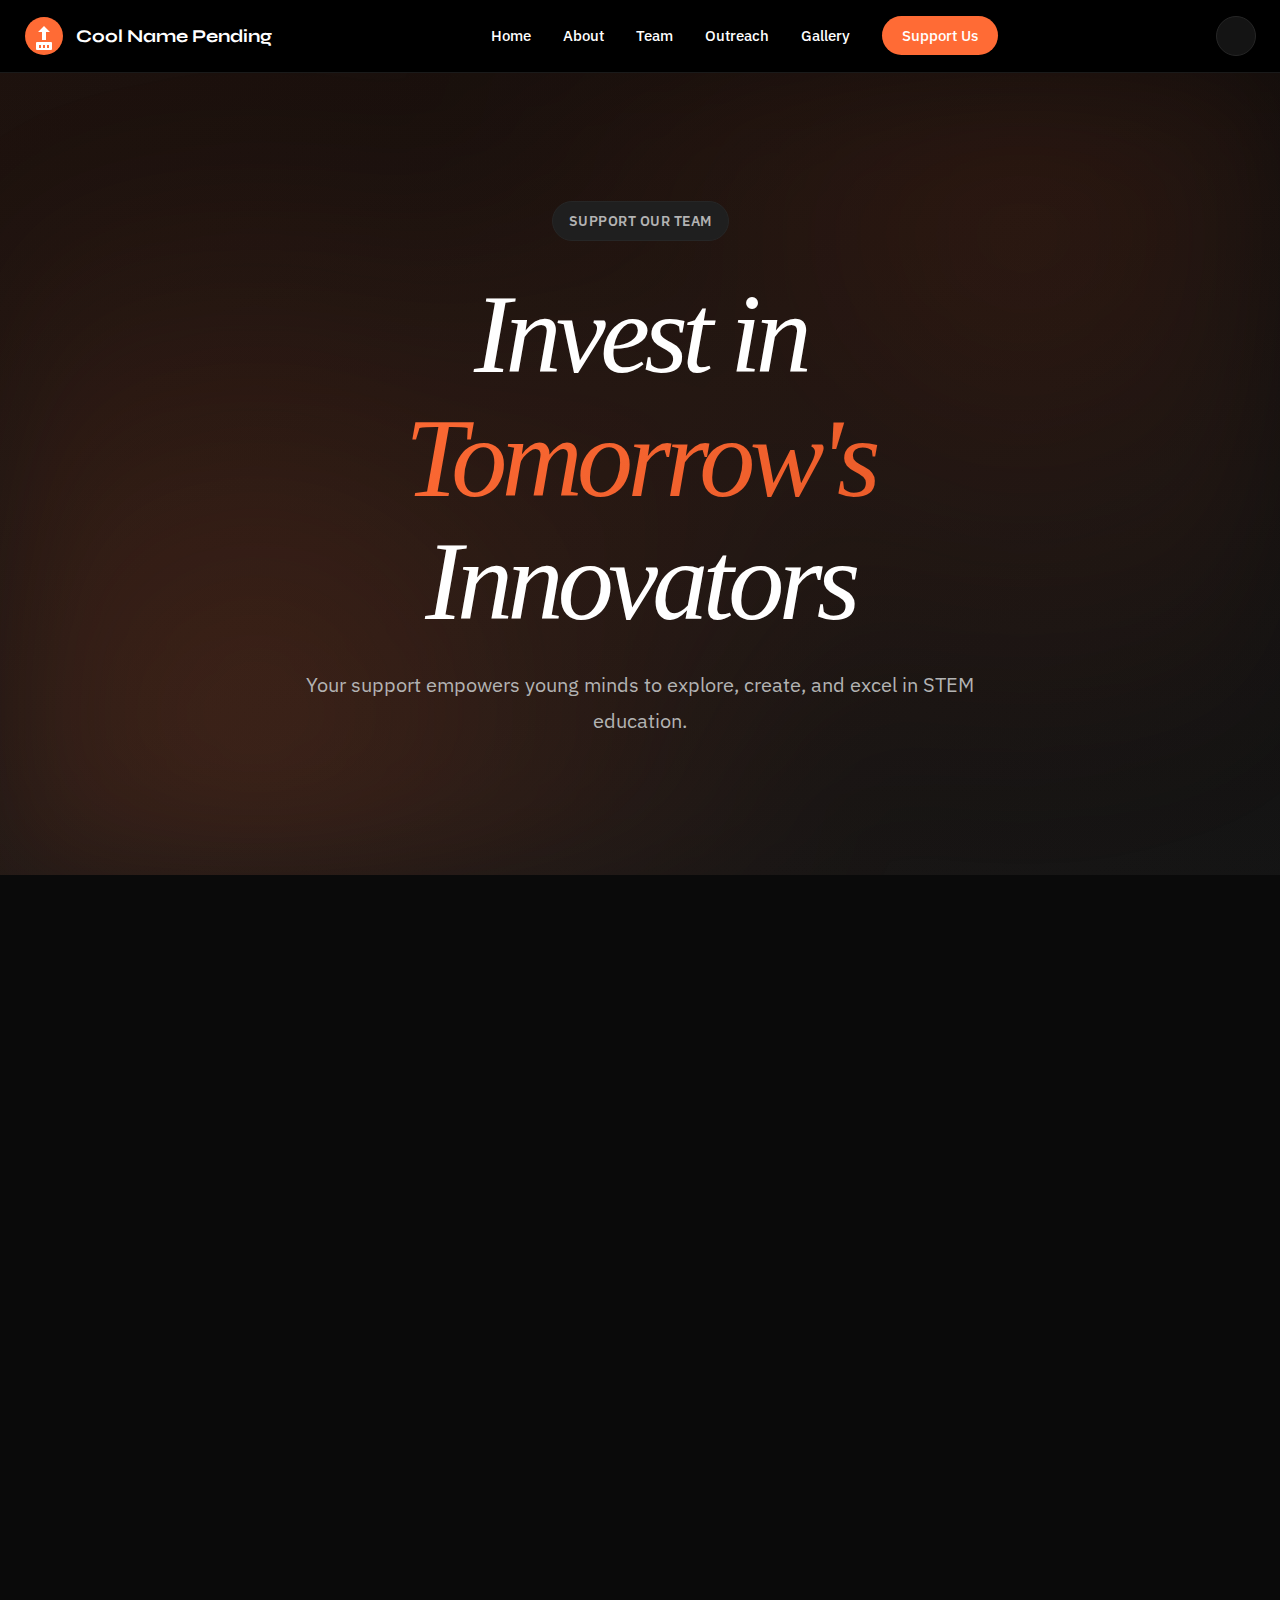
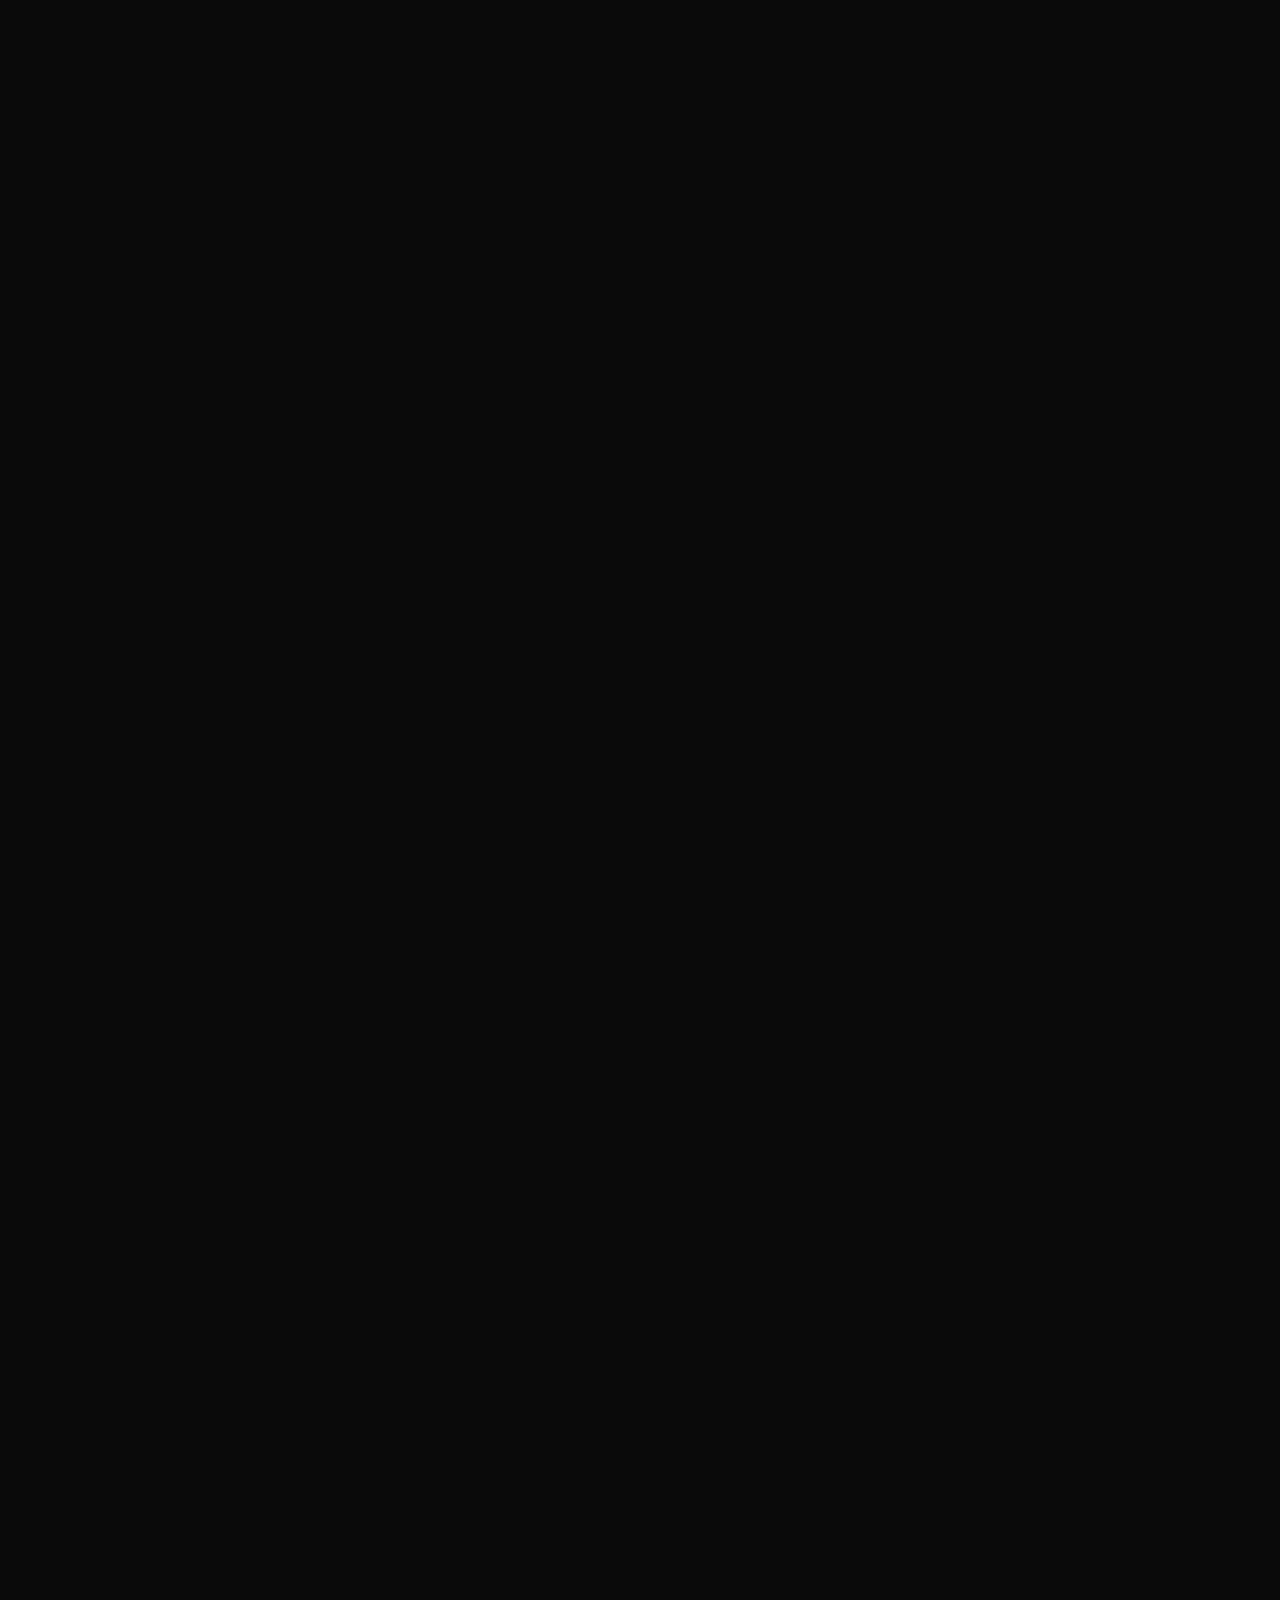
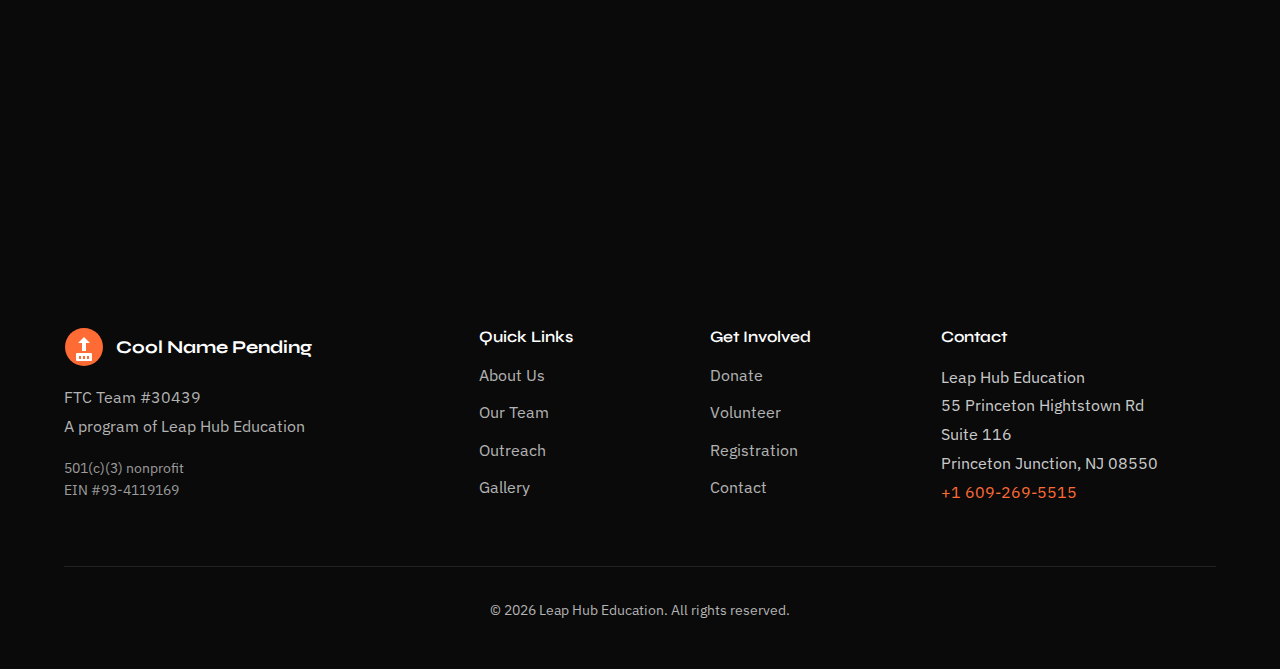
<file: support.html>
<!DOCTYPE html>
<html lang="en">
<head>
    <meta charset="UTF-8">
    <meta name="viewport" content="width=device-width, initial-scale=1.0">
    <title>Support Us | Cool Name Pending FTC-30439</title>
    <link rel="preconnect" href="https://fonts.googleapis.com">
    <link rel="preconnect" href="https://fonts.gstatic.com" crossorigin>
    <link href="https://fonts.googleapis.com/css2?family=IBM+Plex+Sans:wght@300;400;500;600;700&family=Syne:wght@600;700;800&display=swap" rel="stylesheet">
    <link rel="stylesheet" href="styles.css">
    <script src="toggle.js"></script>
</head>
<body>
    <!-- Navigation -->
    <nav class="navbar">
        <div class="nav-container">
            <a href="index.html" class="nav-logo">
                <svg width="40" height="40" viewBox="0 0 200 200" xmlns="http://www.w3.org/2000/svg">
                    <circle cx="100" cy="100" r="95" fill="currentColor"/>
                    <path d="M70 80 L100 50 L130 80 L110 80 L110 120 L90 120 L90 80 Z" fill="#fff"/>
                    <rect x="60" y="130" width="80" height="40" rx="5" fill="#fff"/>
                    <rect x="75" y="145" width="10" height="15" fill="currentColor"/>
                    <rect x="95" y="145" width="10" height="15" fill="currentColor"/>
                    <rect x="115" y="145" width="10" height="15" fill="currentColor"/>
                </svg>
                <span class="logo-text">Cool Name Pending</span>
            </a>
            <ul class="nav-links">
                <li><a href="index.html">Home</a></li>
                <li><a href="about.html">About</a></li>
                <li><a href="team.html">Team</a></li>
                <li><a href="outreach.html">Outreach</a></li>
                <li><a href="gallery.html">Gallery</a></li>
                <li><a href="support.html" class="active nav-cta">Support Us</a></li>
            </ul>
            <button class="mobile-menu-toggle" aria-label="Toggle menu">
                <span></span>
                <span></span>
                <span></span>
            </button>
            <button onclick="toggleTheme()" class="theme-toggle-btn">
    <i id="theme-icon" data-lucide="sun"></i>
</button>
        </div>
    </nav>

    <!-- Page Header -->
    <section class="hero" style="min-height: 60vh;">
        <div class="hero-background"></div>
        <div class="hero-content">
            <div class="hero-label">Support Our Team</div>
            <h1 class="hero-title">
                <span class="title-line">Invest in</span>
                <span class="title-line accent">Tomorrow's</span>
                <span class="title-line">Innovators</span>
            </h1>
            <p class="hero-description">Your support empowers young minds to explore, create, and excel in STEM education.</p>
        </div>
    </section>

    <!-- Why Support Section -->
    <section>
        <div class="container">
            <div class="section-header">
                <h2 class="section-title">Why Your Support Matters</h2>
                <p class="section-subtitle">Every contribution directly impacts our ability to compete, learn, and inspire</p>
            </div>
            <div class="content-section">
                <p>The success of Cool Name Pending is built on the generosity of donors and sponsors who believe in the power of STEM education. As a 501(c)(3) nonprofit program, we rely on community support to provide world-class robotics opportunities to our students.</p>
                
                <p>Your tax-deductible donation helps us purchase essential robotics equipment, attend regional and state competitions, conduct community outreach programs, and provide quality mentorship to our team members. Most importantly, your support shows our students that their community believes in them and their potential to make a difference.</p>
            </div>
        </div>
    </section>

    <!-- Donation Options -->
    <section class="cta-section">
        <div class="container">
            <h2 class="section-title" style="color: white;">Ways to Support</h2>
            <p style="text-align: center; font-size: 1.125rem; color: rgba(255, 255, 255, 0.9); max-width: 700px; margin: 0 auto 3rem;">Choose the area that resonates most with you, or make a general contribution to support our overall mission.</p>
            <div class="donation-grid">
                <div class="donation-card">
                    <h3>Team Registration & Events</h3>
                    <p>Cover registration fees, competition costs, and travel expenses for our team to participate in FTC tournaments and showcase their skills.</p>
                    <a href="https://donorbox.org/sponsor-our-ftc-team-cool-name-pending" target="_blank" class="btn btn-white">Donate Now</a>
                </div>
                <div class="donation-card">
                    <h3>Robotics Kits & Parts</h3>
                    <p>Support the purchase of essential robot components, building materials, sensors, and tools needed for innovation and competition.</p>
                    <a href="https://donorbox.org/sponsor-our-ftc-team-cool-name-pending" target="_blank" class="btn btn-white">Donate Now</a>
                </div>
                <div class="donation-card">
                    <h3>Mentoring & Outreach</h3>
                    <p>Enable our team to conduct community outreach programs and provide quality mentoring to inspire future generations in STEM.</p>
                    <a href="https://donorbox.org/sponsor-our-ftc-team-cool-name-pending" target="_blank" class="btn btn-white">Donate Now</a>
                </div>
            </div>
        </div>
    </section>

    <!-- Additional Ways to Help -->
    <section style="background: var(--bg-secondary);">
        <div class="container">
            <div class="section-header">
                <h2 class="section-title">Other Ways to Help</h2>
            </div>
            <div class="mission-grid">
                <div class="mission-card">
                    <div class="mission-icon">
                        <svg width="48" height="48" viewBox="0 0 48 48" fill="none">
                            <path d="M24 4L6 14V22C6 32 13 41 24 44C35 41 42 32 42 22V14L24 4Z" stroke="currentColor" stroke-width="3" stroke-linecap="round" stroke-linejoin="round"/>
                            <circle cx="24" cy="24" r="6" stroke="currentColor" stroke-width="3"/>
                        </svg>
                    </div>
                    <h3>Volunteer Your Time</h3>
                    <p>Share your expertise in engineering, programming, business, or mentoring. We're always looking for passionate volunteers to help guide our team.</p>
                    <a href="https://leaphubeducation.org/volunteer/" target="_blank" class="text-link">Learn More →</a>
                </div>
                <div class="mission-card">
                    <div class="mission-icon">
                        <svg width="48" height="48" viewBox="0 0 48 48" fill="none">
                            <rect x="6" y="10" width="36" height="28" rx="2" stroke="currentColor" stroke-width="3"/>
                            <path d="M6 18H42" stroke="currentColor" stroke-width="3"/>
                            <circle cx="14" cy="26" r="2" fill="currentColor"/>
                            <circle cx="14" cy="32" r="2" fill="currentColor"/>
                        </svg>
                    </div>
                    <h3>Corporate Sponsorship</h3>
                    <p>Partner with us as a corporate sponsor and help shape the future workforce while gaining visibility in the community.</p>
                    <a href="https://leaphubeducation.org/contact/" target="_blank" class="text-link">Contact Us →</a>
                </div>
                <div class="mission-card">
                    <div class="mission-icon">
                        <svg width="48" height="48" viewBox="0 0 48 48" fill="none">
                            <path d="M12 24L20 32L36 16" stroke="currentColor" stroke-width="3" stroke-linecap="round" stroke-linejoin="round"/>
                            <circle cx="24" cy="24" r="18" stroke="currentColor" stroke-width="3"/>
                        </svg>
                    </div>
                    <h3>Spread the Word</h3>
                    <p>Help us reach more potential supporters, volunteers, and students by sharing our mission on social media and in your networks.</p>
                    <a href="index.html" class="text-link">Share Our Story →</a>
                </div>
            </div>
        </div>
    </section>

    <!-- Tax Information -->
    <section>
        <div class="container">
            <div class="highlight-box" style="max-width: 900px; margin: 0 auto;">
                <h3>Tax-Deductible Donations</h3>
                <p>Cool Name Pending is a program of Leap Hub Education, a registered 501(c)(3) nonprofit organization. All donations are tax-deductible to the extent allowed by law. Our EIN is 93-4119169.</p>
                <p style="margin-bottom: 0;">For questions about donations or sponsorship opportunities, please contact us at <a href="tel:+16092695515" style="color: var(--primary); font-weight: 600;">+1 609-269-5515</a> or visit our <a href="https://leaphubeducation.org/contact/" target="_blank" style="color: var(--primary); font-weight: 600;">contact page</a>.</p>
            </div>
        </div>
    </section>

    <!-- Footer -->
    <footer class="footer">
        <div class="container">
            <div class="footer-grid">
                <div class="footer-col">
                    <div class="footer-logo">
                        <svg width="40" height="40" viewBox="0 0 200 200" xmlns="http://www.w3.org/2000/svg">
                            <circle cx="100" cy="100" r="95" fill="currentColor"/>
                            <path d="M70 80 L100 50 L130 80 L110 80 L110 120 L90 120 L90 80 Z" fill="#fff"/>
                            <rect x="60" y="130" width="80" height="40" rx="5" fill="#fff"/>
                            <rect x="75" y="145" width="10" height="15" fill="currentColor"/>
                            <rect x="95" y="145" width="10" height="15" fill="currentColor"/>
                            <rect x="115" y="145" width="10" height="15" fill="currentColor"/>
                        </svg>
                        <span>Cool Name Pending</span>
                    </div>
                    <p class="footer-description">FTC Team #30439<br>A program of Leap Hub Education</p>
                    <p class="footer-legal">501(c)(3) nonprofit<br>EIN #93-4119169</p>
                </div>
                <div class="footer-col">
                    <h4>Quick Links</h4>
                    <ul class="footer-links">
                        <li><a href="about.html">About Us</a></li>
                        <li><a href="team.html">Our Team</a></li>
                        <li><a href="outreach.html">Outreach</a></li>
                        <li><a href="gallery.html">Gallery</a></li>
                    </ul>
                </div>
                <div class="footer-col">
                    <h4>Get Involved</h4>
                    <ul class="footer-links">
                        <li><a href="support.html">Donate</a></li>
                        <li><a href="https://leaphubeducation.org/volunteer/" target="_blank">Volunteer</a></li>
                        <li><a href="https://leaphubeducation.org/registration/" target="_blank">Registration</a></li>
                        <li><a href="https://leaphubeducation.org/contact/" target="_blank">Contact</a></li>
                    </ul>
                </div>
                <div class="footer-col">
                    <h4>Contact</h4>
                    <address class="footer-address">
                        Leap Hub Education<br>
                        55 Princeton Hightstown Rd<br>
                        Suite 116<br>
                        Princeton Junction, NJ 08550<br>
                        <a href="tel:+16092695515">+1 609-269-5515</a>
                    </address>
                </div>
            </div>
            <div class="footer-bottom">
                <p>&copy; 2026 Leap Hub Education. All rights reserved.</p>
            </div>
        </div>
    </footer>

    <script src="script.js"></script>
</body>
</html>
</file>
<file: styles.css>
/* ===== CSS Variables (DARK MODE DEFAULT) ===== */
:root {
    /* Brand */
    --primary: #FF6B35;
    --primary-dark: #E85A28;
    --primary-light: #FF8A5C;

    /* Backgrounds */
    --bg-primary: #0a0a0a;
    --bg-secondary: #141414;
    --bg-tertiary: #1f1f1f;

    /* Text */
    --text-primary: #f5f5f5;
    --text-secondary: #b3b3b3;
    --text-tertiary: #8a8a8a;

    /* UI */
    --border: #262626;

    /* Shadows (actually visible in dark mode) */
    --shadow-sm: 0 0 0 1px rgba(255,255,255,0.04);
    --shadow-md: 0 8px 24px rgba(0,0,0,0.6);
    --shadow-lg: 0 16px 48px rgba(0,0,0,0.7);
    --shadow-xl: 0 32px 72px rgba(0,0,0,0.8);

    /* Shape & motion */
    --radius-sm: 8px;
    --radius-md: 12px;
    --radius-lg: 16px;
    --radius-xl: 24px;
    --transition: all 0.3s cubic-bezier(0.4, 0, 0.2, 1);
}


/* ===== Reset & Base Styles ===== */
* {
    margin: 0;
    padding: 0;
    box-sizing: border-box;
}

html {
    scroll-behavior: smooth;
    -webkit-font-smoothing: antialiased;
    -moz-osx-font-smoothing: grayscale;
}

body {
    font-family: 'IBM Plex Sans', -apple-system, BlinkMacSystemFont, sans-serif;
    font-size: 16px;
    line-height: 1.6;
    color: var(--text-primary);
    background: var(--bg-primary);
    overflow-x: hidden;
}

img {
    max-width: 100%;
    height: auto;
    display: block;
}

a {
    color: inherit;
    text-decoration: none;
}

button {
    font-family: inherit;
    cursor: pointer;
    border: none;
    background: none;
}

/* ===== Typography ===== */
/* THE REGAL TALL TITLE */
h1 {
    font-family: 'Instrument Serif', serif !important;
    font-weight: 400; /* Regal fonts look better when thin */
    font-size: clamp(4rem, 10vw, 7rem); /* Make it large and dramatic */
    line-height: 0.8; /* Tightly stacked */
    letter-spacing: -0.05em; /* Letters almost touching */
    text-transform: none;
    font-style: italic; /* Italics add that "Royal" flair */
    color: #ffffff;
}

/* KEEP EVERYTHING ELSE ORIGINAL */
h2, h3, h4, h5, h6 {
    font-family: 'Syne', sans-serif;
    font-weight: 700;
    line-height: 1.2;
    margin-bottom: 1rem;
}

h2 { font-size: clamp(2rem, 4vw, 3.5rem); }
h3 { font-size: clamp(1.5rem, 3vw, 2.25rem); }
h4 { font-size: clamp(1.25rem, 2.5vw, 1.75rem); }

p {
    margin-bottom: 1rem;
    color: var(--text-secondary);
}

/* FORCE BLACK HEADER (As requested) */
.navbar {
    background-color: #000000 !important;
    background: #000000 !important;
    backdrop-filter: none !important;
    border-bottom: 1px solid #1a1a1a;
}
/* ===== Layout Containers ===== */
.container {
    max-width: 1200px;
    margin: 0 auto;
    padding: 0 1.5rem;
}

.container-wide {
    max-width: 1400px;
    margin: 0 auto;
    padding: 0 1.5rem;
}

/* ===== Navigation ===== */
/* FORCE BLACK HEADER */
.navbar {
    background-color: #000000 !important;
    background: #000000 !important; /* Overrides any gradients */
    backdrop-filter: none !important; /* Removes the blur/transparency */
    border-bottom: 1px solid #1a1a1a !important; /* Subtle dark border */
}

/* Ensure links and logo stay visible on black */
.navbar .nav-links a, 
.navbar .nav-logo {
    color: #ffffff !important;
}

.navbar.scrolled {
    box-shadow: var(--shadow-md);
}

.nav-container {
    max-width: 1400px;
    margin: 0 auto;
    padding: 1rem 1.5rem;
    display: flex;
    align-items: center;
    justify-content: space-between;
}

.nav-logo {
    display: flex;
    align-items: center;
    gap: 0.75rem;
    font-family: 'Syne', sans-serif;
    font-weight: 700;
    font-size: 1.125rem;
    color: var(--secondary);
    transition: var(--transition);
}

.nav-logo svg {
    color: var(--primary);
    transition: var(--transition);
}

.nav-logo:hover {
    color: var(--primary);
}

.nav-logo:hover svg {
    transform: rotate(360deg);
}

.nav-links {
    display: flex;
    align-items: center;
    gap: 2rem;
    list-style: none;
}

.nav-links a {
    font-weight: 500;
    font-size: 0.9375rem;
    color: var(--text-secondary);
    position: relative;
    transition: var(--transition);
}

.nav-links a::after {
    content: '';
    position: absolute;
    bottom: -0.25rem;
    left: 0;
    width: 0;
    height: 2px;
    background: var(--primary);
    transition: var(--transition);
}

.nav-links a:hover,
.nav-links a.active {
    color: var(--primary);
}

.nav-links a:hover::after,
.nav-links a.active::after {
    width: 100%;
}

.nav-cta {
    padding: 0.625rem 1.25rem;
    background: var(--primary);
    color: white !important;
    border-radius: 100px;
    font-weight: 600;
}

.nav-cta::after {
    display: none;
}

.nav-cta:hover {
    background: var(--primary-dark);
    transform: translateY(-1px);
}

.mobile-menu-toggle {
    display: none;
    flex-direction: column;
    gap: 0.25rem;
    padding: 0.5rem;
}

.mobile-menu-toggle span {
    width: 24px;
    height: 2px;
    background: var(--secondary);
    border-radius: 2px;
    transition: var(--transition);
}

/* ===== Hero Section ===== */
.hero {
    position: relative;
    min-height: 100vh;
    display: flex;
    align-items: center;
    justify-content: center;
    padding: 8rem 1.5rem 6rem;
    overflow: hidden;
}

.hero-background {
    position: absolute;
    inset: 0;
    background: 
        linear-gradient(135deg, rgba(255, 107, 53, 0.08) 0%, rgba(26, 26, 26, 0.05) 100%),
        linear-gradient(180deg, var(--bg-primary) 0%, var(--bg-secondary) 100%);
}

.hero-background::before {
    content: '';
    position: absolute;
    inset: 0;
    background-image: 
        radial-gradient(circle at 20% 80%, rgba(255, 107, 53, 0.15) 0%, transparent 50%),
        radial-gradient(circle at 80% 20%, rgba(255, 107, 53, 0.1) 0%, transparent 50%);
    filter: blur(60px);
}

.hero-content {
    position: relative;
    z-index: 1;
    max-width: 900px;
    text-align: center;
    animation: fadeInUp 1s ease-out;
}

@keyframes fadeInUp {
    from {
        opacity: 0;
        transform: translateY(30px);
    }
    to {
        opacity: 1;
        transform: translateY(0);
    }
}

.hero-label {
    display: inline-block;
    padding: 0.5rem 1rem;
    background: var(--bg-tertiary);
    border: 1px solid var(--border);
    border-radius: 100px;
    font-size: 0.875rem;
    font-weight: 600;
    letter-spacing: 0.5px;
    text-transform: uppercase;
    color: var(--text-secondary);
    margin-bottom: 2rem;
}

.hero-title {
    margin-bottom: 1.5rem;
    line-height: 1.1;
}

.title-line {
    display: block;
}

.title-line.accent {
    background: linear-gradient(135deg, var(--primary) 0%, var(--primary-dark) 100%);
    -webkit-background-clip: text;
    -webkit-text-fill-color: transparent;
    background-clip: text;
}

.hero-description {
    font-size: 1.25rem;
    line-height: 1.8;
    color: var(--text-secondary);
    max-width: 700px;
    margin: 0 auto 2.5rem;
}

.hero-actions {
    display: flex;
    gap: 1rem;
    justify-content: center;
    flex-wrap: wrap;
}

.scroll-indicator {
    position: absolute;
    bottom: 3rem;
    left: 50%;
    transform: translateX(-50%);
    display: flex;
    flex-direction: column;
    align-items: center;
    gap: 0.5rem;
    color: var(--text-tertiary);
    font-size: 0.875rem;
    animation: bounce 2s infinite;
}

@keyframes bounce {
    0%, 100% { transform: translateX(-50%) translateY(0); }
    50% { transform: translateX(-50%) translateY(-10px); }
}

/* ===== Buttons ===== */
.btn {
    display: inline-block;
    padding: 0.875rem 2rem;
    font-weight: 600;
    font-size: 1rem;
    border-radius: 100px;
    transition: var(--transition);
    text-align: center;
}

.btn-primary {
    background: var(--primary);
    color: white;
    box-shadow: 0 4px 12px rgba(255, 107, 53, 0.3);
    position: relative;
}

.btn-primary::before {
    content: '';
    position: absolute;
    inset: -2px;
    background: linear-gradient(135deg, var(--primary-light), var(--primary-dark));
    border-radius: 100px;
    opacity: 0;
    transition: var(--transition);
    z-index: -1;
    filter: blur(8px);
}

.btn-primary:hover::before {
    opacity: 0.6;
}

.btn-primary:hover {
    background: var(--primary-dark);
    transform: translateY(-2px);
    box-shadow: 0 8px 24px rgba(255, 107, 53, 0.5);
}

.btn-secondary {
    background: var(--bg-tertiary);
    color: var(--text-primary);
    border: 1px solid var(--border);
}

.btn-secondary:hover {
    background: var(--bg-secondary);
    border-color: var(--text-tertiary);
}

.btn-white {
    background: white;
    color: var(--primary);
}

.btn-white:hover {
    background: var(--bg-secondary);
}

.btn-outline-white {
    background: transparent;
    color: white;
    border: 2px solid white;
}

.btn-outline-white:hover {
    background: white;
    color: var(--primary);
}

.btn-large {
    padding: 1.125rem 2.5rem;
    font-size: 1.125rem;
}

/* ===== Stats Section ===== */
.stats-section {
    padding: 4rem 0;
    background: var(--bg-secondary);
}

.stats-grid {
    display: grid;
    grid-template-columns: repeat(auto-fit, minmax(200px, 1fr));
    gap: 3rem;
}

.stat-item {
    text-align: center;
}

.stat-number {
    font-family: 'Syne', sans-serif;
    font-size: 3.5rem;
    font-weight: 800;
    background: linear-gradient(135deg, var(--primary) 0%, var(--primary-dark) 100%);
    -webkit-background-clip: text;
    -webkit-text-fill-color: transparent;
    background-clip: text;
    line-height: 1;
    margin-bottom: 0.5rem;
}

.stat-label {
    font-size: 1rem;
    font-weight: 500;
    color: var(--text-secondary);
}

/* ===== Section Styles ===== */
section {
    padding: 6rem 0;
}

.section-header {
    text-align: center;
    margin-bottom: 4rem;
}

.section-title {
    margin-bottom: 1rem;
}

.section-subtitle {
    font-size: 1.25rem;
    color: var(--text-secondary);
    max-width: 700px;
    margin: 0 auto;
}

/* ===== Mission Section ===== */
.mission-section {
    background: var(--bg-primary);
}

.mission-grid {
    display: grid;
    grid-template-columns: repeat(auto-fit, minmax(300px, 1fr));
    gap: 2.5rem;
}

.mission-card {
    padding: 2.5rem;
    background: var(--bg-secondary);
    border: 1px solid var(--border);
    border-radius: var(--radius-lg);
    transition: var(--transition);
    position: relative;
}

.mission-card::before {
    content: '';
    position: absolute;
    inset: -1px;
    background: linear-gradient(135deg, var(--primary), transparent);
    border-radius: var(--radius-lg);
    opacity: 0;
    transition: var(--transition);
    z-index: -1;
    filter: blur(12px);
}

.mission-card:hover::before {
    opacity: 0.3;
}

.mission-card:hover {
    transform: translateY(-8px);
    box-shadow: var(--shadow-lg);
    border-color: var(--primary);
}

.mission-icon {
    width: 64px;
    height: 64px;
    margin-bottom: 1.5rem;
    color: var(--primary);
    transition: var(--transition);
}

.mission-card:hover .mission-icon {
    transform: scale(1.1);
}

.mission-card h3 {
    font-size: 1.5rem;
    margin-bottom: 1rem;
    color: var(--text-primary);
}

.mission-card p {
    color: var(--text-secondary);
    line-height: 1.7;
}

/* ===== Featured Section ===== */
.featured-section {
    background: var(--bg-secondary);
}

.featured-content {
    display: grid;
    grid-template-columns: 1fr 1fr;
    gap: 4rem;
    align-items: center;
}

.featured-image {
    position: relative;
    border-radius: var(--radius-xl);
    overflow: hidden;
    box-shadow: var(--shadow-xl);
}

.featured-image img {
    width: 100%;
    height: 500px;
    object-fit: cover;
    transition: var(--transition);
}

.featured-image:hover img {
    transform: scale(1.05);
}

.image-caption {
    position: absolute;
    bottom: 0;
    left: 0;
    right: 0;
    padding: 1.5rem;
    background: linear-gradient(to top, rgba(0, 0, 0, 0.8), transparent);
    color: white;
    font-size: 0.875rem;
    font-weight: 500;
}

.featured-text h2 {
    margin-bottom: 1.5rem;
}

.featured-text p {
    font-size: 1.125rem;
    line-height: 1.8;
    margin-bottom: 1.5rem;
}

.text-link {
    display: inline-flex;
    align-items: center;
    gap: 0.5rem;
    font-weight: 600;
    color: var(--primary);
    transition: var(--transition);
}

.text-link:hover {
    gap: 0.75rem;
}

/* ===== CTA Section ===== */
.cta-section {
    background: linear-gradient(135deg, var(--primary) 0%, var(--primary-dark) 100%);
    color: white;
    text-align: center;
    position: relative;
    overflow: hidden;
}

.cta-section::before {
    content: '';
    position: absolute;
    inset: 0;
    background: 
        radial-gradient(circle at 30% 50%, rgba(255, 138, 92, 0.3) 0%, transparent 50%),
        radial-gradient(circle at 70% 50%, rgba(232, 90, 40, 0.3) 0%, transparent 50%);
    filter: blur(80px);
}

.cta-content {
    max-width: 800px;
    margin: 0 auto;
    position: relative;
    z-index: 1;
}

.cta-content h2 {
    color: white;
    margin-bottom: 1.5rem;
}

.cta-content p {
    font-size: 1.25rem;
    color: rgba(255, 255, 255, 0.9);
    margin-bottom: 2.5rem;
}

.cta-actions {
    display: flex;
    gap: 1rem;
    justify-content: center;
    flex-wrap: wrap;
}

/* ===== Footer ===== */
.footer {
    background: var(--secondary);
    color: rgba(255, 255, 255, 0.8);
    padding: 4rem 0 2rem;
}

.footer-grid {
    display: grid;
    grid-template-columns: 2fr 1fr 1fr 1.5fr;
    gap: 3rem;
    margin-bottom: 3rem;
}

.footer-logo {
    display: flex;
    align-items: center;
    gap: 0.75rem;
    font-family: 'Syne', sans-serif;
    font-weight: 700;
    font-size: 1.125rem;
    color: white;
    margin-bottom: 1rem;
}

.footer-logo svg {
    color: var(--primary);
}

.footer-description {
    margin-bottom: 1rem;
    line-height: 1.8;
}

.footer-legal {
    font-size: 0.875rem;
    color: rgba(255, 255, 255, 0.6);
}

.footer-col h4 {
    font-size: 1rem;
    font-weight: 600;
    color: white;
    margin-bottom: 1rem;
}

.footer-links {
    list-style: none;
}

.footer-links li {
    margin-bottom: 0.75rem;
}

.footer-links a {
    color: rgba(255, 255, 255, 0.7);
    transition: var(--transition);
}

.footer-links a:hover {
    color: var(--primary);
}

.footer-address {
    font-style: normal;
    line-height: 1.8;
}

.footer-address a {
    color: var(--primary);
    transition: var(--transition);
}

.footer-address a:hover {
    color: var(--primary-light);
}

.footer-bottom {
    padding-top: 2rem;
    border-top: 1px solid rgba(255, 255, 255, 0.1);
    text-align: center;
    font-size: 0.875rem;
    color: rgba(255, 255, 255, 0.6);
}

/* ===== Responsive Design ===== */
@media (max-width: 768px) {
    .nav-links {
        display: none;
    }

    .mobile-menu-toggle {
        display: flex;
    }

    .hero {
        padding: 6rem 1.5rem 4rem;
    }

    .hero-actions {
        flex-direction: column;
    }

    .stats-grid {
        grid-template-columns: repeat(2, 1fr);
        gap: 2rem;
    }

    .mission-grid {
        grid-template-columns: 1fr;
    }

    .featured-content {
        grid-template-columns: 1fr;
        gap: 2.5rem;
    }

    .featured-image img {
        height: 350px;
    }

    .footer-grid {
        grid-template-columns: 1fr;
        gap: 2rem;
    }

    section {
        padding: 4rem 0;
    }
}

/* ===== Page-Specific Styles ===== */

/* Gallery Grid */
.gallery-grid {
    display: grid;
    grid-template-columns: repeat(auto-fill, minmax(300px, 1fr));
    gap: 2rem;
}

.gallery-item {
    position: relative;
    border-radius: var(--radius-lg);
    overflow: hidden;
    box-shadow: var(--shadow-md);
    transition: var(--transition);
}

.gallery-item:hover {
    transform: translateY(-8px);
    box-shadow: var(--shadow-xl);
}

.gallery-item img {
    width: 100%;
    height: 350px;
    object-fit: cover;
    transition: var(--transition);
}

.gallery-item:hover img {
    transform: scale(1.1);
}

.gallery-overlay {
    position: absolute;
    inset: 0;
    background: linear-gradient(to top, rgba(0, 0, 0, 0.8), transparent 60%);
    display: flex;
    align-items: flex-end;
    padding: 1.5rem;
    opacity: 0;
    transition: var(--transition);
}

.gallery-item:hover .gallery-overlay {
    opacity: 1;
}

.gallery-overlay h4 {
    color: white;
    font-size: 1.25rem;
}

/* Team Grid */
.team-grid {
    display: grid;
    grid-template-columns: repeat(auto-fill, minmax(240px, 1fr));
    gap: 2rem;
}

.team-member {
    background: var(--bg-primary);
    border: 1px solid var(--border);
    border-radius: var(--radius-lg);
    padding: 0;
    overflow: hidden;
    transition: all 0.4s cubic-bezier(0.4, 0, 0.2, 1);
    position: relative;
}

.team-member::before {
    content: '';
    position: absolute;
    inset: -1px;
    background: linear-gradient(135deg, var(--primary), transparent);
    border-radius: var(--radius-lg);
    opacity: 0;
    transition: opacity 0.4s ease;
    z-index: 0;
    filter: blur(8px);
}

.team-member:hover::before {
    opacity: 0.4;
}

.team-member:hover {
    transform: translateY(-12px);
    box-shadow: 0 20px 40px rgba(255, 107, 53, 0.15);
    border-color: var(--primary);
}

.member-photo {
    width: 100%;
    height: 280px;
    overflow: hidden;
    background: var(--bg-tertiary);
    position: relative;
}

.member-photo::after {
    content: '';
    position: absolute;
    inset: 0;
    background: linear-gradient(to top, rgba(255, 107, 53, 0.2), transparent 60%);
    opacity: 0;
    transition: opacity 0.4s ease;
}

.team-member:hover .member-photo::after {
    opacity: 1;
}

.member-photo img {
    width: 100%;
    height: 100%;
    object-fit: cover;
    transition: transform 0.6s cubic-bezier(0.4, 0, 0.2, 1);
}

.team-member:hover .member-photo img {
    transform: scale(1.08);
}

.member-info {
    padding: 1.75rem;
    position: relative;
    z-index: 1;
    background: var(--bg-primary);
}

.team-member h3 {
    font-size: 1.25rem;
    font-weight: 700;
    margin-bottom: 0.25rem;
    color: var(--text-primary);
    transition: color 0.3s ease;
}

.team-member:hover h3 {
    color: var(--primary);
}

.team-member .role {
    color: var(--primary);
    font-weight: 600;
    font-size: 0.875rem;
    margin-bottom: 0.75rem;
    text-transform: uppercase;
    letter-spacing: 0.5px;
    display: block;
}

.team-member .responsibilities {
    font-size: 0.875rem;
    line-height: 1.6;
    color: var(--text-secondary);
}

/* Outreach Cards */
.outreach-grid {
    display: grid;
    grid-template-columns: repeat(auto-fill, minmax(350px, 1fr));
    gap: 2.5rem;
}

.outreach-card {
    background: var(--bg-primary);
    border: 1px solid var(--border);
    border-radius: var(--radius-lg);
    overflow: hidden;
    box-shadow: var(--shadow-md);
    transition: var(--transition);
}

.outreach-card:hover {
    transform: translateY(-8px);
    box-shadow: var(--shadow-xl);
    border-color: var(--primary);
}

.outreach-card img {
    width: 100%;
    height: 250px;
    object-fit: cover;
}

.outreach-card-content {
    padding: 2rem;
}

.outreach-card h3 {
    font-size: 1.5rem;
    margin-bottom: 1rem;
    color: var(--text-primary);
}

.outreach-card p {
    color: var(--text-secondary);
    line-height: 1.7;
}

/* Donation Cards */
.donation-grid {
    display: grid;
    grid-template-columns: repeat(auto-fit, minmax(320px, 1fr));
    gap: 2rem;
}

.donation-card {
    background: rgba(255, 255, 255, 0.1);
    backdrop-filter: blur(10px);
    border: 1px solid rgba(255, 255, 255, 0.2);
    border-radius: var(--radius-lg);
    padding: 2.5rem;
    text-align: center;
    transition: var(--transition);
}

.donation-card:hover {
    background: rgba(255, 255, 255, 0.15);
    transform: translateY(-8px);
}

.donation-card h3 {
    color: white;
    font-size: 1.75rem;
    margin-bottom: 1.5rem;
}

.donation-card p {
    color: rgba(255, 255, 255, 0.9);
    margin-bottom: 2rem;
    line-height: 1.7;
}

/* About Page Styles */
.content-section {
    max-width: 900px;
    margin: 0 auto;
}

.content-section h2 {
    margin-top: 3rem;
    margin-bottom: 1.5rem;
}

.content-section p {
    font-size: 1.125rem;
    line-height: 1.8;
    margin-bottom: 1.5rem;
}

.highlight-box {
    background: var(--bg-secondary);
    border-left: 4px solid var(--primary);
    padding: 2rem;
    border-radius: var(--radius-md);
    margin: 2rem 0;
}

.highlight-box h3 {
    color: var(--primary);
    margin-bottom: 1rem;
}
/* ===== LIGHT MODE OVERRIDE ===== */
body.light-mode {
    --bg-primary: #ffffff;
    --bg-secondary: #f8f8f8;
    --bg-tertiary: #f0f0f0;

    --text-primary: #0a0a0a;
    --text-secondary: #525252;
    --text-tertiary: #737373;

    --border: #e5e5e5;

    --shadow-sm: 0 1px 2px rgba(0, 0, 0, 0.04);
    --shadow-md: 0 4px 12px rgba(0, 0, 0, 0.08);
    --shadow-lg: 0 12px 32px rgba(0, 0, 0, 0.12);
    --shadow-xl: 0 24px 48px rgba(0, 0, 0, 0.16);
}

/* ===== DARK MODE EXTRAS ===== */
body.dark-mode h1,
body.dark-mode h2,
body.dark-mode .nav-logo {
    font-family: 'Instrument Serif', serif;
    font-style: italic;
    font-weight: 300;
}

/* Pure black header ONLY in dark mode */
body.dark-mode .navbar {
    background: #000000;
    border-bottom: 1px solid #1a1a1a;
}
/* ===== Theme Toggle (Minimal, No Icons) ===== */
.theme-toggle-btn {
    width: 40px;
    height: 40px;
    border-radius: 50%;
    background: var(--bg-secondary);
    border: 1px solid var(--border);
    display: flex;
    align-items: center;
    justify-content: center;
    cursor: pointer;
    transition: var(--transition);
    color: var(--text-secondary);
}

.theme-toggle-btn:hover {
    transform: scale(1.08);
    border-color: var(--primary);
    color: var(--primary);
}

/* Subtle state hint */
body.dark-mode .theme-toggle-btn {
    box-shadow: inset 0 0 0 1px rgba(255,255,255,0.05);
}

body.light-mode .theme-toggle-btn {
    box-shadow: inset 0 0 0 1px rgba(0,0,0,0.05);
}
</file>
